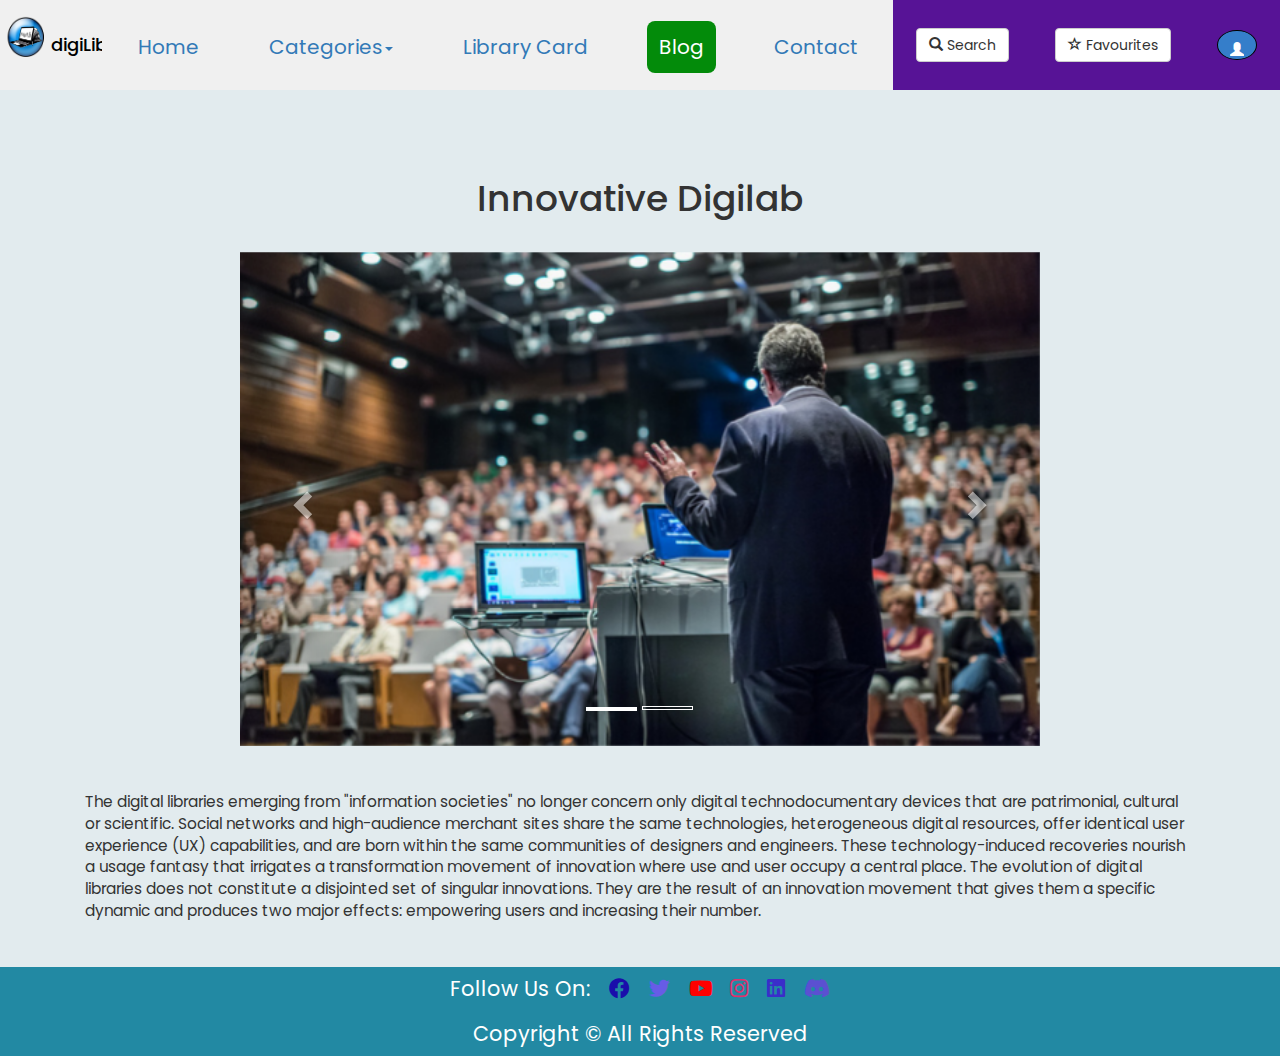
<file: blog-post.html>
<!DOCTYPE html>
<html lang="en">
<head>
    <meta charset="UTF-8">
    <meta http-equiv="X-UA-Compatible" content="IE=edge">
    <meta name="viewport" content="width=device-width, initial-scale=1.0">
    <link rel="stylesheet" href="http://maxcdn.bootstrapcdn.com/bootstrap/3.3.5/css/bootstrap.min.css">
    <script src="https://ajax.googleapis.com/ajax/libs/jquery/1.11.3/jquery.min.js"></script>    
    <script src="http://maxcdn.bootstrapcdn.com/bootstrap/3.3.5/js/bootstrap.min.js"></script>
    <link href="https://fonts.googleapis.com/css2?family=Poppins&display=swap" rel="stylesheet">
    <link rel="icon" href="./images/favicon (1).ico">
    <link rel="stylesheet" href="https://use.fontawesome.com/releases/v5.0.7/css/all.css">
    <link rel="stylesheet" href="style.css">
    <title>digiLib | Blog</title>
</head>
<body class="blog-bdy">
    <header>
        <div class="logo-container">
            <div class="logo-img">
                <img class="logo" src="./images/logo_grad blue.png" alt="logo">
            </div>
            <div class="logo-text-div">
                <h4 class="logo-text"><a href="./index.html">digiLib</a></h4>
            </div>
        </div>

        <div class="nav-links">
            <div class="adiv"><a href="./index.html" class="nav-link" id="home">Home</a></div>
            <div class="adiv">
                <div class="dropdown">
                    <a href="./categories.html" class="nav-link" id="categories">
                    Categories<span class="caret"></span></a>
                    <div class="drp-dwn">
                        <div class="drp-dwn-clm">
                            <ul class="dropdown-menu">
                                <li><a href="./categories.html#maths">Mathematics</a></li>
                                <li><a href="./categories.html#physics">Physics</a></li>
                                <li><a href="./categories.html#chemistry">Chemistry</a></li>
                                <li><a href="./categories.html#biology">Biology</a></li>
                                <li><a href="./categories.html#comics">Comics</a></li>
                                <li><a href="./categories.html#cs">Computer Science</a></li>
                                <li><a href="./categories.html#civil">Civil Engineering</a></li>
                            </ul>
                        </div>
                    </div>
                </div>
            </div>
            <div class="adiv"><a href="./digilibcard.html" class="nav-link" id="card">Library Card</a></div>
            <div class="adiv"><a href="./blog.html" class="nav-link lactive" id="blog">Blog</a></div>
            <div class="adiv"><a href="./contact.html" class="nav-link" id="contact">Contact</a></div>
        </div>

        <div class="search-user">            
            <li>
                <button class="btn btn-default">
                    <span class="glyphicon glyphicon-search"></span> Search
                </button>
            </li>
            <li>
                <button class="btn btn-default">
                    <span class="glyphicon glyphicon-star-empty"></span> Favourites
                </button>
            </li>
            <li>
                <div class="dropdown">

                    <button class="btn btn-primary dropdown-toggle" data-toggle="dropdown" id="subscribe-btn" type="button">
                        <span class="glyphicon glyphicon-user" id="user-dp"></span>
                    </button>                    
        
                    <ul class="dropdown-menu" id="user-drpdwn">
                        <li class="dropdown-header"></li>
                        <li><a href="#">Your Account <span class="glyphicon glyphicon-user"></span></a></li>
                        <li><a href="#">Downloads &nbsp;<span class="glyphicon glyphicon-download-alt"></span></a></li>
                        <li class="disabled"><a href="#">Option 3</a></li>
                        <li><a href="#">Notifications <span class="glyphicon glyphicon-bell"></span></a></li>
                        <li class="divider"></li>
                        <li class="dropdown-header"></li>
                        <li><a href="#">Log Out &nbsp; <span class="glyphicon glyphicon-log-out"></span></a></li>
                        <li><a href="#">Option 6</a></li>
                    </ul>
                </div>
            </li>
        </div>
    
    </header>

    <div class="container blog-post">
        <h1>Innovative Digilab</h1>
        <div id="blog-carousel" class="carousel slide carousel-fade" data-ride="carousel">
            <ol class="carousel-indicators">
                <li data-target="#myCarousel" data-slide-to="0" class="active"></li>
                <li data-target="#myCarousel" data-slide-to="1"></li>
            </ol>
            <div class="carousel-inner">
                <div class="item active">
                    <img src="./images/blog_lab2.png" width="800" height="533" alt="">
                </div>
                <div class="item">
                    <img src="./images/blog_lab.jpg" width="800" height="533" alt="">
                </div>
            </div>
            <a href="#blog-carousel" class="left carousel-control" role="button" data-slide="prev">
                <span class="glyphicon glyphicon-chevron-left" aria-hidden="true"></span>
            </a>
    
            <a href="#blog-carousel" class="right carousel-control" role="button" data-slide="next">
                <span class="glyphicon glyphicon-chevron-right" aria-hidden="true"></span>
            </a>
        </div>
        <div class="blog-more">
            The digital libraries emerging from "information societies" no longer concern only digital technodocumentary devices that are patrimonial, cultural or scientific. Social networks and high-audience merchant sites share the same technologies, heterogeneous digital resources, offer identical user experience (UX) capabilities, and are born within the same communities of designers and engineers.
            These technology-induced recoveries nourish a usage fantasy that irrigates a transformation movement of innovation where use and user occupy a central place.
            The evolution of digital libraries does not constitute a disjointed set of singular innovations. They are the result of an innovation movement that gives them a specific dynamic and produces two major effects: empowering users and increasing their number.
        </div>
    </div>

    <div class="footer" style="background-color: rgb(34, 137, 163);">
        <div class="media">
            Follow Us On:
            <a href="#" class="fab fa-facebook icons"></a>
            <a href="#" class="fab fa-twitter icons"></a>
            <a href="#" class="fab fa-youtube icons"></a>
            <a href="#" class="fab fa-instagram icons"></a>
            <a href="#" class="fab fa-linkedin icons"></a>
            <a href="#" class="fab fa-discord icons"></a>
        </div>
        <div class="copyright">Copyright &copy; All Rights Reserved</div>
    </div>
</body>
</html>
</file>
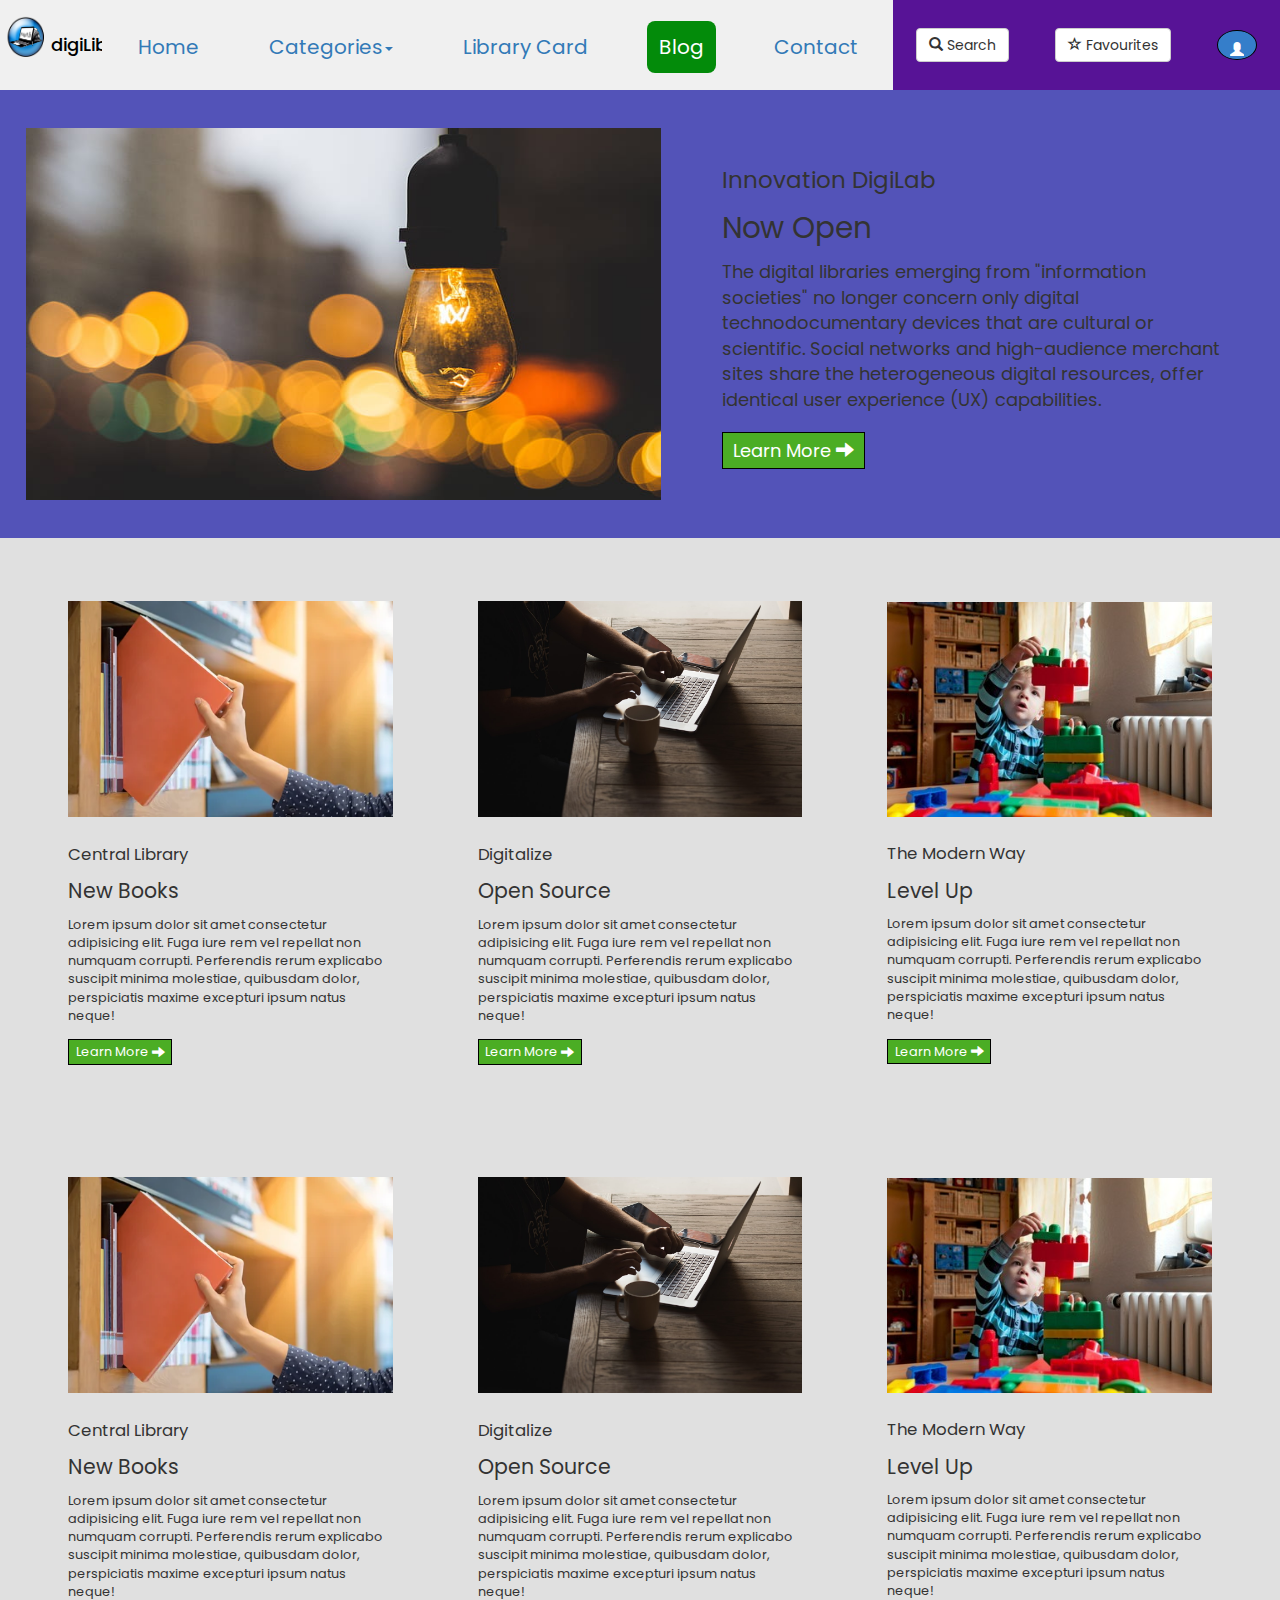
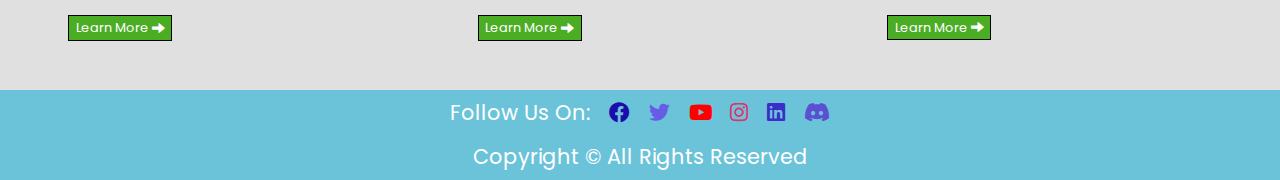
<file: blog.html>
<!DOCTYPE html>
<html lang="en">
<head>
    <meta charset="UTF-8">
    <meta http-equiv="X-UA-Compatible" content="IE=edge">
    <meta name="viewport" content="width=device-width, initial-scale=1.0">
    <link rel="stylesheet" href="http://maxcdn.bootstrapcdn.com/bootstrap/3.3.5/css/bootstrap.min.css">
    <script src="https://ajax.googleapis.com/ajax/libs/jquery/1.11.3/jquery.min.js"></script>    
    <script src="http://maxcdn.bootstrapcdn.com/bootstrap/3.3.5/js/bootstrap.min.js"></script>
    <link href="https://fonts.googleapis.com/css2?family=Poppins&display=swap" rel="stylesheet">
    <link rel="icon" href="./images/favicon (1).ico">
    <link rel="stylesheet" href="https://use.fontawesome.com/releases/v5.0.7/css/all.css">
    <link rel="stylesheet" href="style.css">
    <title>digiLib | Blog</title>
</head>
<body>
    <header>
        <div class="logo-container">
            <div class="logo-img">
                <img class="logo" src="./images/logo_grad blue.png" alt="logo">
            </div>
            <div class="logo-text-div">
                <h4 class="logo-text"><a href="./index.html">digiLib</a></h4>
            </div>
        </div>

        <div class="nav-links">
            <div class="adiv"><a href="./index.html" class="nav-link" id="home">Home</a></div>
            <div class="adiv">
                <div class="dropdown">
                    <a href="./categories.html" class="nav-link" id="categories">
                    Categories<span class="caret"></span></a>
                    <div class="drp-dwn">
                        <div class="drp-dwn-clm">
                            <ul class="dropdown-menu">
                                <li><a href="./categories.html#maths">Mathematics</a></li>
                                <li><a href="./categories.html#physics">Physics</a></li>
                                <li><a href="./categories.html#chemistry">Chemistry</a></li>
                                <li><a href="./categories.html#biology">Biology</a></li>
                                <li><a href="./categories.html#comics">Comics</a></li>
                                <li><a href="./categories.html#cs">Computer Science</a></li>
                                <li><a href="./categories.html#civil">Civil Engineering</a></li>
                            </ul>
                        </div>
                    </div>
                </div>
            </div>
            <div class="adiv"><a href="./digilibcard.html" class="nav-link" id="card">Library Card</a></div>
            <div class="adiv"><a href="./blog.html" class="nav-link lactive" id="blog">Blog</a></div>
            <div class="adiv"><a href="./contact.html" class="nav-link" id="contact">Contact</a></div>
        </div>

        <div class="search-user">            
            <li>
                <button class="btn btn-default">
                    <span class="glyphicon glyphicon-search"></span> Search
                </button>
            </li>
            <li>
                <button class="btn btn-default">
                    <span class="glyphicon glyphicon-star-empty"></span> Favourites
                </button>
            </li>
            <li>
                <div class="dropdown">

                    <button class="btn btn-primary dropdown-toggle" data-toggle="dropdown" id="subscribe-btn" type="button">
                        <span class="glyphicon glyphicon-user" id="user-dp"></span>
                    </button>                    
        
                    <ul class="dropdown-menu" id="user-drpdwn">
                        <li class="dropdown-header"></li>
                        <li><a href="#">Your Account <span class="glyphicon glyphicon-user"></span></a></li>
                        <li><a href="#">Downloads &nbsp;<span class="glyphicon glyphicon-download-alt"></span></a></li>
                        <li class="disabled"><a href="#">Option 3</a></li>
                        <li><a href="#">Notifications <span class="glyphicon glyphicon-bell"></span></a></li>
                        <li class="divider"></li>
                        <li class="dropdown-header"></li>
                        <li><a href="#">Log Out &nbsp; <span class="glyphicon glyphicon-log-out"></span></a></li>
                        <li><a href="#">Option 6</a></li>
                    </ul>
                </div>
            </li>
        </div>
    
    </header>

    <div class="blog1">
        <div class="blog1-img"><img src="./images/blog_bulb.jpg" alt=""></div>
        <div class="blog1-txt">
            <p class="blog1-txt1">Innovation DigiLab</p>
            <p class="blog1-txt2">Now Open</p>
            <div>
                The digital libraries emerging from "information societies" no longer concern only digital technodocumentary devices that are cultural or scientific. Social networks and high-audience merchant sites share the heterogeneous digital resources, offer identical user experience (UX) capabilities.
            </div>
                <br>
            <a href="./blog-post.html" class="blog-learn"> Learn More <i class="glyphicon glyphicon-arrow-right"></i></a>
        </div>
    </div>

    <div class="blogs">
        <div class="blog2">
            <div class="blog2-img"><img src="./images/blog_bookkeep.webp" alt=""></div>
            <div class="blog2-txt-box">
                <p class="blog2-txt1">Central Library</p>
                <p class="blog2-txt2">New Books</p>                
                <div class="blog2-txt">
                    Lorem ipsum dolor sit amet consectetur adipisicing elit. Fuga iure rem vel repellat non numquam corrupti. 
                    Perferendis rerum explicabo suscipit minima molestiae, quibusdam dolor, perspiciatis maxime excepturi ipsum natus neque!
                </div> <br>
                <a href="#" class="blog-learn">Learn More <i class="glyphicon glyphicon-arrow-right"></i></a>
            </div>
        </div>
        <div class="blog2">
            <div class="blog2-img"><img src="./images/blog_digitalize.jfif" alt=""></div>
            <div class="blog2-txt-box">
                <p class="blog2-txt1">Digitalize</p>
                <p class="blog2-txt2">Open Source</p>
                <div class="blog2-txt">
                    Lorem ipsum dolor sit amet consectetur adipisicing elit. Fuga iure rem vel repellat non numquam corrupti. 
                    Perferendis rerum explicabo suscipit minima molestiae, quibusdam dolor, perspiciatis maxime excepturi ipsum natus neque!
                </div> <br>
                <a href="#" class="blog-learn">Learn More <i class="glyphicon glyphicon-arrow-right"></i></a>
            </div>
        </div>
        <div class="blog2">
            <div class="blog2-img"><img src="./images/blog_levelup.jpg" alt=""></div>
            <div class="blog2-txt-box">
                <p class="blog2-txt1">The Modern Way</p>
                <p class="blog2-txt2">Level Up</p>
                <div class="blog2-txt">
                    Lorem ipsum dolor sit amet consectetur adipisicing elit. Fuga iure rem vel repellat non numquam corrupti. 
                    Perferendis rerum explicabo suscipit minima molestiae, quibusdam dolor, perspiciatis maxime excepturi ipsum natus neque!
                </div> <br>
                <a href="#" class="blog-learn">Learn More <i class="glyphicon glyphicon-arrow-right"></i></a>
            </div>
        </div>
    </div>


    <div class="blogs">
        <div class="blog2">
            <div class="blog2-img"><img src="./images/blog_bookkeep.webp" alt=""></div>
            <div class="blog2-txt-box">
                <p class="blog2-txt1">Central Library</p>
                <p class="blog2-txt2">New Books</p>                
                <div class="blog2-txt">
                    Lorem ipsum dolor sit amet consectetur adipisicing elit. Fuga iure rem vel repellat non numquam corrupti. 
                    Perferendis rerum explicabo suscipit minima molestiae, quibusdam dolor, perspiciatis maxime excepturi ipsum natus neque!
                </div> <br>
                <a href="#" class="blog-learn">Learn More <i class="glyphicon glyphicon-arrow-right"></i></a>
            </div>
        </div>
        <div class="blog2">
            <div class="blog2-img"><img src="./images/blog_digitalize.jfif" alt=""></div>
            <div class="blog2-txt-box">
                <p class="blog2-txt1">Digitalize</p>
                <p class="blog2-txt2">Open Source</p>
                <div class="blog2-txt">
                    Lorem ipsum dolor sit amet consectetur adipisicing elit. Fuga iure rem vel repellat non numquam corrupti. 
                    Perferendis rerum explicabo suscipit minima molestiae, quibusdam dolor, perspiciatis maxime excepturi ipsum natus neque!
                </div> <br>
                <a href="#" class="blog-learn">Learn More <i class="glyphicon glyphicon-arrow-right"></i></a>
            </div>
        </div>
        <div class="blog2">
            <div class="blog2-img"><img src="./images/blog_levelup.jpg" alt=""></div>
            <div class="blog2-txt-box">
                <p class="blog2-txt1">The Modern Way</p>
                <p class="blog2-txt2">Level Up</p>
                <div class="blog2-txt">
                    Lorem ipsum dolor sit amet consectetur adipisicing elit. Fuga iure rem vel repellat non numquam corrupti. 
                    Perferendis rerum explicabo suscipit minima molestiae, quibusdam dolor, perspiciatis maxime excepturi ipsum natus neque!
                </div> <br>
                <a href="#" class="blog-learn">Learn More <i class="glyphicon glyphicon-arrow-right"></i></a>
            </div>
        </div>
    </div>

    <div class="footer">
        <div class="media">
            Follow Us On:
            <a href="#" class="fab fa-facebook icons"></a>
            <a href="#" class="fab fa-twitter icons"></a>
            <a href="#" class="fab fa-youtube icons"></a>
            <a href="#" class="fab fa-instagram icons"></a>
            <a href="#" class="fab fa-linkedin icons"></a>
            <a href="#" class="fab fa-discord icons"></a>
        </div>
        <div class="copyright">Copyright &copy; All Rights Reserved</div>
    </div>
</body>
</html>
</file>
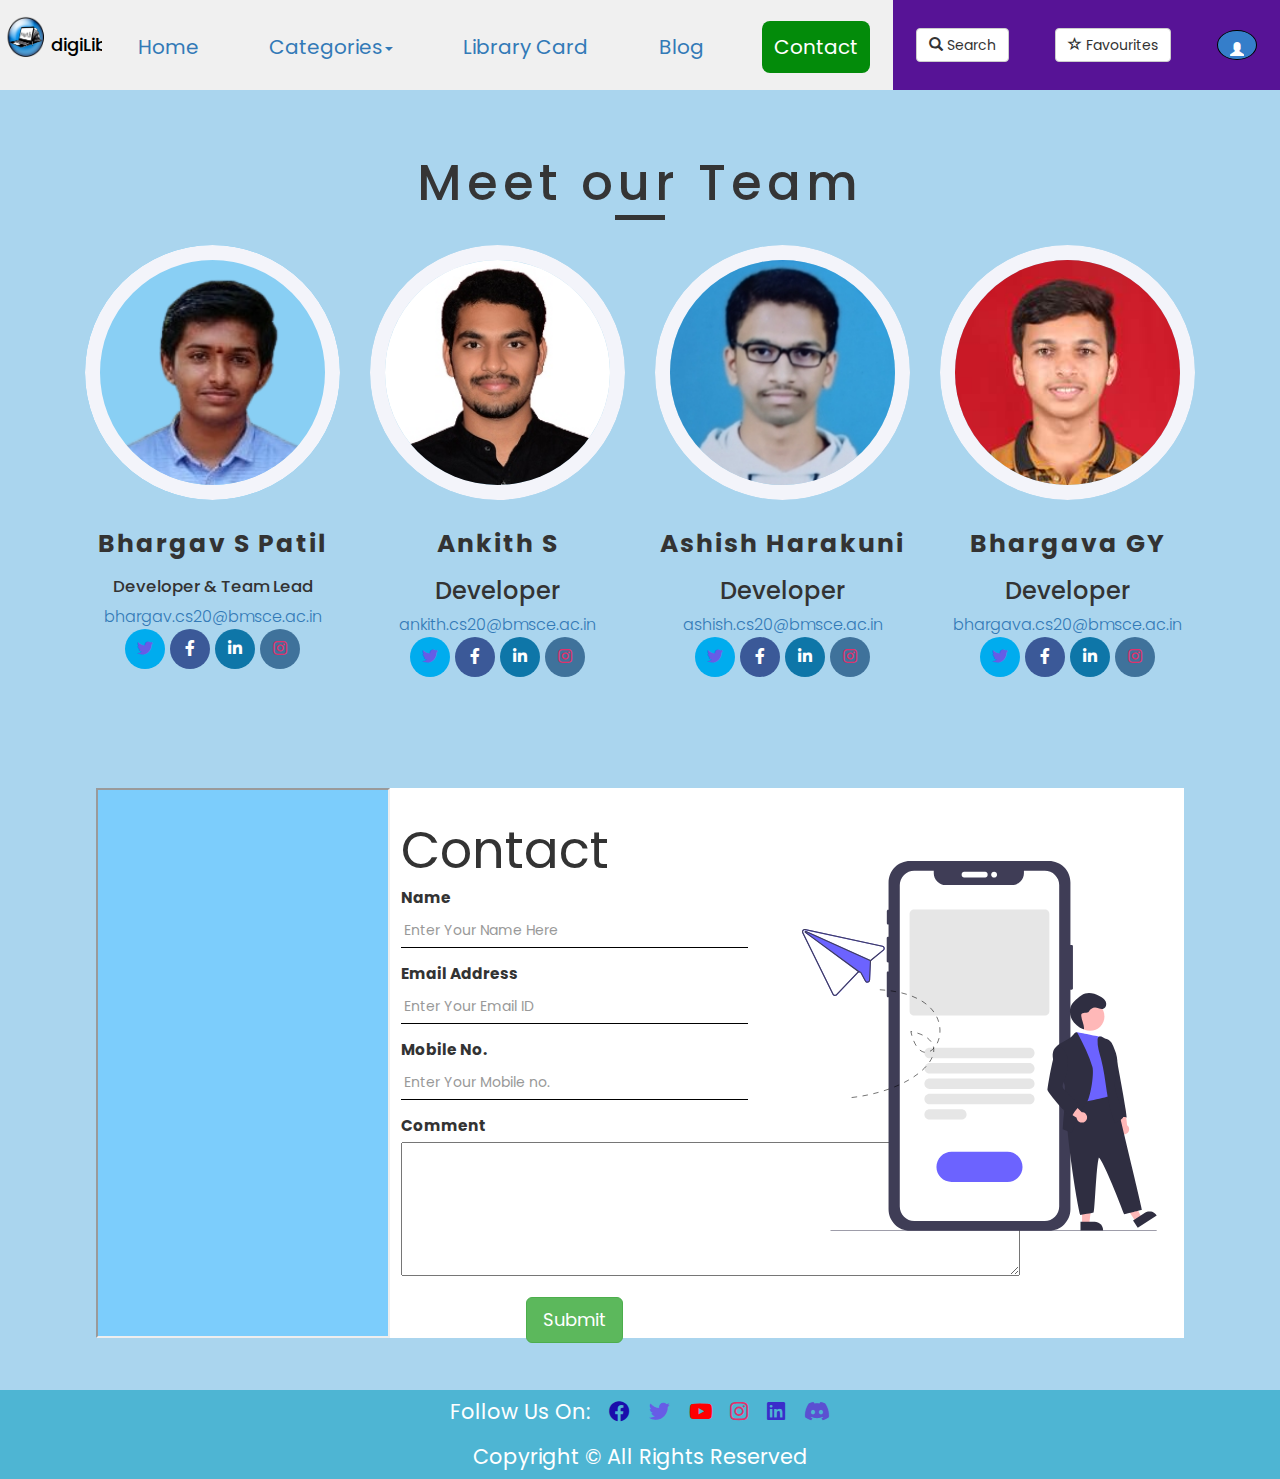
<file: contact.html>
<!DOCTYPE html>
<html lang="en">
<head>
    <meta charset="UTF-8">
    <meta http-equiv="X-UA-Compatible" content="IE=edge">
    <meta name="viewport" content="width=device-width, initial-scale=1.0">
    <link rel="stylesheet" href="http://maxcdn.bootstrapcdn.com/bootstrap/3.3.5/css/bootstrap.min.css">
    <script src="https://ajax.googleapis.com/ajax/libs/jquery/1.11.3/jquery.min.js"></script>    
    <script src="http://maxcdn.bootstrapcdn.com/bootstrap/3.3.5/js/bootstrap.min.js"></script>
    <link href="https://fonts.googleapis.com/css2?family=Poppins&display=swap" rel="stylesheet">
    <link rel="stylesheet" href="https://use.fontawesome.com/releases/v5.0.7/css/all.css">
    <link rel="icon" href="./images/favicon (1).ico">
    <link rel="stylesheet" href="style.css">
    <title>digiLib | Contact</title>
</head>
<body class="cntct-page-body">
    <header>
        <div class="logo-container">
            <div class="logo-img">
                <img class="logo" src="./images/logo_grad blue.png" alt="logo">
            </div>
            <div class="logo-text-div">
                <h4 class="logo-text"><a href="./index.html">digiLib</a></h4>
            </div>
        </div>

        <div class="nav-links">
                <div class="adiv"><a href="./index.html" class="nav-link" id="home">Home</a></div>
                <div class="adiv">
                    <div class="dropdown">
                        <a href="./categories.html" class="nav-link" id="categories">
                        Categories<span class="caret"></span></a>
                        <div class="drp-dwn">
                            <div class="drp-dwn-clm">
                                <ul class="dropdown-menu">
                                    <li><a href="./categories.html#maths">Mathematics</a></li>
                                    <li><a href="./categories.html#physics">Physics</a></li>
                                    <li><a href="./categories.html#chemistry">Chemistry</a></li>
                                    <li><a href="./categories.html#biology">Biology</a></li>
                                    <li><a href="./categories.html#comics">Comics</a></li>
                                    <li><a href="./categories.html#cs">Computer Science</a></li>
                                    <li><a href="./categories.html#civil">Civil Engineering</a></li>
                                </ul>
                            </div>
                        </div>
                    </div>
                </div>
                <div class="adiv"><a href="./digilibcard.html" class="nav-link" id="card">Library Card</a></div>
                <div class="adiv"><a href="./blog.html" class="nav-link" id="blog">Blog</a></div>
                <div class="adiv"><a href="./contact.html" class="nav-link lactive" id="contact">Contact</a></div>
        </div>

        <div class="search-user">            
            <li>
                <button class="btn btn-default">
                    <span class="glyphicon glyphicon-search"></span> Search
                </button>
            </li>
            <li>
                <button class="btn btn-default">
                    <span class="glyphicon glyphicon-star-empty"></span> Favourites
                </button>
            </li>
            <li>
                <div class="dropdown">

                    <button class="btn btn-primary dropdown-toggle" data-toggle="dropdown" id="subscribe-btn" type="button">
                        <span class="glyphicon glyphicon-user" id="user-dp"></span>
                    </button>                    
        
                    <ul class="dropdown-menu" id="user-drpdwn">
                        <li class="dropdown-header"></li>
                        <li><a href="#">Your Account <span class="glyphicon glyphicon-user"></span></a></li>
                        <li><a href="#">Downloads &nbsp;<span class="glyphicon glyphicon-download-alt"></span></a></li>
                        <li class="disabled"><a href="#">Option 3</a></li>
                        <li><a href="#">Notifications <span class="glyphicon glyphicon-bell"></span></a></li>
                        <li class="divider"></li>
                        <li class="dropdown-header"></li>
                        <li><a href="#">Log Out &nbsp; <span class="glyphicon glyphicon-log-out"></span></a></li>
                        <li><a href="#">Option 6</a></li>
                    </ul>
                </div>
            </li>
        </div>
    
    </header>

    <div class="container">
        <div class="section-title">
            <h1>Meet our Team</h1>
        </div>
        <div class="row">
            <div class="column">
                <div class="team-6">
                    <div class="team-img" id="bhargav-img">
                        <img src="./images/bhargav1.png" alt="Team Image">
                    </div>
                    <div class="team-content">
                        <h2>Bhargav S Patil</h2>
                        <h3 style="font-size: 1.3vw;">Developer &amp; Team Lead</h3>
                        <a>bhargav.cs20@bmsce.ac.in</a>
                        <div class="team-social">
                            <a class="social-tw" href="https://www.twitter.com"><i class="fab fa-twitter"></i></a>
                            <a class="social-fb" href="https://www.facebook.com"><i class="fab fa-facebook-f"></i></a>
                            <a class="social-li" href="https://www.linkedin.com"><i class="fab fa-linkedin-in"></i></a>
                            <a class="social-in" href="https://www.instagram.com"><i class="fab fa-instagram"></i></a>
                            </div>
                    </div>
                </div>
            </div>
            <div class="column">
                <div class="team-6">
                    <div class="team-img">
                        <img src="./images/ank.jpg" alt="Team Image">
                    </div>
                    <div class="team-content">
                        <h2>Ankith S</h2>
                        <h3>Developer</h3>
                        <a>ankith.cs20@bmsce.ac.in</a>
                        <div class="team-social">
                            <a class="social-tw" href="https://www.twitter.com"><i class="fab fa-twitter"></i></a>
                            <a class="social-fb" href="https://www.facebook.com"><i class="fab fa-facebook-f"></i></a>
                            <a class="social-li" href="https://www.linkedin.com"><i class="fab fa-linkedin-in"></i></a>
                            <a class="social-in" href="https://www.instagram.com"><i class="fab fa-instagram"></i></a>
                        </div>
                    </div>
                </div>
            </div>
            <div class="column">
                <div class="team-6">
                    <div class="team-img">
                        <img src="./images/ash.jpg" alt="Team Image">
                    </div>
                    <div class="team-content">
                        <h2>Ashish Harakuni</h2>
                        <h3>Developer</h3>
                        <a>ashish.cs20@bmsce.ac.in</a>
                        <div class="team-social">
                            <a class="social-tw" href="https://www.twitter.com"><i class="fab fa-twitter"></i></a>
                            <a class="social-fb" href="https://www.facebook.com"><i class="fab fa-facebook-f"></i></a>
                            <a class="social-li" href="https://www.linkedin.com"><i class="fab fa-linkedin-in"></i></a>
                            <a class="social-in" href="https://www.instagram.com"><i class="fab fa-instagram"></i></a>
                        </div>
                    </div>
                </div>
            </div>
            <div class="column">
                <div class="team-6">
                    <div class="team-img">
                        <img src="./images/bhagy.jpeg" alt="Team Image">
                    </div>
                    <div class="team-content">
                        <h2>Bhargava GY</h2>
                        <h3>Developer</h3>
                        <a>bhargava.cs20@bmsce.ac.in</a>
                        <div class="team-social">
                            <a class="social-tw" href="https://www.twitter.com"><i class="fab fa-twitter"></i></a>
                            <a class="social-fb" href="https://www.facebook.com"><i class="fab fa-facebook-f"></i></a>
                            <a class="social-li" href="https://www.linkedin.com"><i class="fab fa-linkedin-in"></i></a>
                            <a class="social-in" href="https://www.instagram.com"><i class="fab fa-instagram"></i></a>
                        </div>
                    </div>
                </div>
            </div>
        </div> 
    </div>

    <div class="contact-page" id="contact-cont">
        <div class="map-addr">
            <iframe id="map" src="https://www.google.com/maps/embed?pb=!1m18!1m12!1m3!1d3888.497292780528!2d77.56524017841791!3d12.939999039474099!2m3!1f0!2f0!3f0!3m2!1i1024!2i768!
            4f13.1!3m3!1m2!1s0x3bae158b11e34d2f%3A0x5f4adbdbab8bd80f!2sBMS%20College%20of%20Engineering!5e0!3m2!1sen!2sin!4v1630410735231!5m2!1sen!2sin"
            allowfullscreen="" loading="lazy"></iframe>
        </div>
        <div class="form-anime">
            <div id="contact-info">
                <div id="contact-txt">Contact</div>
                <div class="contact-form">
                    <form role="form">
                        <div class="form-group">
                            <label for="name" class="contact-details"><span class="content-name">Name</span></label>
                            <input type="text" class="form-control data inp" placeholder="Enter Your Name Here" required>
                        </div>
                        <div class="form-group">
                            <label for="email" class="contact-details"><span class="content-name">Email Address</span></label>
                            <input type="email" class="form-control data inp" placeholder="Enter Your Email ID" required>
                        </div>
                        <div class="form-group">
                            <label for="number" class="contact-details"><span class="content-name">Mobile No.</span></label>
                            <input type="number" class="form-control data inp" placeholder="Enter Your Mobile no." required>
                        </div>
                        <div class="form-group">
                            <label for="comment" class="contact-details">Comment</label><br>
                            <textarea class="data" cols="46" rows="6" required></textarea>
                        </div>
                        <div class="form-submit">
                            <button type="submit" class="btn btn-success btn-lg">Submit</button>
                        </div>
                    </form>
                </div>
            </div>
            <div class="contact-anime">
                <div class="contact-svg">
                    <svg viewBox="0 0 648 675" fill="none" xmlns="http://www.w3.org/2000/svg">
                        <g id="Group 1">
                        <path id="Vector" d="M647 675H52V674H647V675Z" fill="#3F3D56"/>
                        <path id="Vector_2" d="M491.924 152.995H489.654V39.0346C489.654 28.6938 485.546 18.7766 478.234 11.4646C470.922 4.15266 461.005 0.0448303 450.664 0.0448303H196.874C186.533 0.0448303 176.616 4.15266 169.304 11.4646C161.992 18.7766 157.884 28.6938 157.884 39.0346V88.9648H157.024C156.417 88.9648 155.834 89.206 155.405 89.6355C154.975 90.065 154.734 90.6474 154.734 91.2547V113.585C154.734 114.192 154.975 114.775 155.405 115.204C155.834 115.634 156.417 115.875 157.024 115.875H157.884V138.225H156.824C156.523 138.225 156.225 138.284 155.948 138.399C155.67 138.514 155.417 138.683 155.205 138.896C154.992 139.108 154.823 139.361 154.708 139.639C154.593 139.916 154.534 140.214 154.534 140.515V182.775C154.534 183.382 154.775 183.964 155.205 184.394C155.634 184.823 156.217 185.065 156.824 185.065H157.884V201.455H156.924C156.623 201.455 156.325 201.514 156.048 201.629C155.77 201.744 155.517 201.913 155.305 202.125C155.092 202.338 154.923 202.59 154.808 202.868C154.693 203.146 154.634 203.444 154.634 203.744V246.405C154.634 247.012 154.875 247.595 155.305 248.024C155.734 248.453 156.317 248.695 156.924 248.695H157.884V635.325C157.884 645.665 161.992 655.583 169.304 662.895C176.616 670.207 186.533 674.315 196.874 674.315H450.664C461.005 674.315 470.922 670.207 478.234 662.895C485.546 655.583 489.654 645.665 489.654 635.325V234.725H491.924C492.531 234.725 493.114 234.484 493.543 234.054C493.973 233.625 494.214 233.042 494.214 232.435V155.285C494.214 154.677 493.973 154.095 493.543 153.665C493.114 153.236 492.531 152.995 491.924 152.995Z" fill="#3F3D56"/>
                        <path id="Vector_3" d="M334.224 30.0844H295.634C294.475 30.0832 293.365 29.6226 292.545 28.8035C291.726 27.9844 291.265 26.8738 291.264 25.7153V24.0444C291.265 22.8859 291.726 21.7753 292.545 20.9562C293.365 20.1371 294.475 19.6764 295.634 19.6752H334.224C335.382 19.6764 336.493 20.1371 337.312 20.9562C338.131 21.7753 338.592 22.8859 338.594 24.0444V25.7153C338.592 26.8738 338.132 27.9844 337.312 28.8035C336.493 29.6226 335.382 30.0832 334.224 30.0844V30.0844Z" fill="white"/>
                        <path id="Vector_4" d="M350.434 30.2249C353.383 30.2249 355.774 27.834 355.774 24.8848C355.774 21.9356 353.383 19.5448 350.434 19.5448C347.485 19.5448 345.094 21.9356 345.094 24.8848C345.094 27.834 347.485 30.2249 350.434 30.2249Z" fill="white"/>
                        <path id="Vector_5" d="M442.814 17.6049H404.814V22.1749C404.814 27.93 402.528 33.4495 398.458 37.5191C394.389 41.5886 388.869 43.8748 383.114 43.8748H262.054C259.206 43.8762 256.385 43.3164 253.753 42.2276C251.121 41.1388 248.729 39.5422 246.714 37.5291C244.699 35.5159 243.1 33.1255 242.009 30.4945C240.918 27.8634 240.355 25.0432 240.354 22.1949V17.6049H204.724C197.735 17.6049 191.033 20.381 186.092 25.3226C181.15 30.2642 178.374 36.9664 178.374 43.9548V43.9548V630.395C178.374 637.383 181.15 644.086 186.092 649.027C191.033 653.969 197.735 656.745 204.724 656.745H442.814C449.8 656.745 456.499 653.97 461.439 649.03C466.379 644.09 469.154 637.391 469.154 630.405V43.9548C469.155 40.4958 468.475 37.0704 467.153 33.8742C465.83 30.678 463.891 27.7736 461.446 25.3267C459.001 22.8799 456.098 20.9386 452.903 19.6137C449.708 18.2888 446.283 17.6062 442.824 17.6049H442.814Z" fill="white"/>
                        <path id="Vector_6" d="M374.764 585.583H272.764C265.47 585.583 258.476 582.686 253.318 577.529C248.161 572.372 245.264 565.377 245.264 558.083C245.264 550.79 248.161 543.795 253.318 538.638C258.476 533.481 265.47 530.583 272.764 530.583H374.764C382.058 530.583 389.053 533.481 394.21 538.638C399.367 543.795 402.264 550.79 402.264 558.083C402.264 565.377 399.367 572.372 394.21 577.529C389.053 582.686 382.058 585.583 374.764 585.583V585.583Z" fill="#6C63FF"/>
                        <path id="Vector_7" d="M414.764 359.695H232.764C230.244 359.695 227.828 358.694 226.046 356.912C224.265 355.131 223.264 352.714 223.264 350.195C223.264 347.675 224.265 345.259 226.046 343.477C227.828 341.696 230.244 340.695 232.764 340.695H414.764C417.284 340.695 419.7 341.696 421.482 343.477C423.264 345.259 424.264 347.675 424.264 350.195C424.264 352.714 423.264 355.131 421.482 356.912C419.7 358.694 417.284 359.695 414.764 359.695V359.695Z" fill="#E6E6E6"/>
                        <path id="Vector_8" d="M414.764 387.695H232.764C230.244 387.695 227.828 386.694 226.046 384.912C224.265 383.131 223.264 380.714 223.264 378.195C223.264 375.675 224.265 373.259 226.046 371.477C227.828 369.696 230.244 368.695 232.764 368.695H414.764C417.284 368.695 419.7 369.696 421.482 371.477C423.264 373.259 424.264 375.675 424.264 378.195C424.264 380.714 423.264 383.131 421.482 384.912C419.7 386.694 417.284 387.695 414.764 387.695V387.695Z" fill="#E6E6E6"/>
                        <path id="Vector_9" d="M414.764 415.695H232.764C230.244 415.695 227.828 414.694 226.046 412.912C224.265 411.131 223.264 408.714 223.264 406.195C223.264 403.675 224.265 401.259 226.046 399.477C227.828 397.696 230.244 396.695 232.764 396.695H414.764C417.284 396.695 419.7 397.696 421.482 399.477C423.264 401.259 424.264 403.675 424.264 406.195C424.264 408.714 423.264 411.131 421.482 412.912C419.7 414.694 417.284 415.695 414.764 415.695V415.695Z" fill="#E6E6E6"/>
                        <path id="Vector_10" d="M414.764 443.695H232.764C230.244 443.695 227.828 442.694 226.046 440.912C224.265 439.131 223.264 436.714 223.264 434.195C223.264 431.675 224.265 429.259 226.046 427.477C227.828 425.696 230.244 424.695 232.764 424.695H414.764C417.284 424.695 419.7 425.696 421.482 427.477C423.264 429.259 424.264 431.675 424.264 434.195C424.264 436.714 423.264 439.131 421.482 440.912C419.7 442.694 417.284 443.695 414.764 443.695V443.695Z" fill="#E6E6E6"/>
                        <path id="Vector_11" d="M290.764 471.695H232.764C230.244 471.695 227.828 470.694 226.046 468.912C224.265 467.131 223.264 464.714 223.264 462.195C223.264 459.675 224.265 457.259 226.046 455.477C227.828 453.696 230.244 452.695 232.764 452.695H290.764C293.284 452.695 295.7 453.696 297.482 455.477C299.263 457.259 300.264 459.675 300.264 462.195C300.264 464.714 299.263 467.131 297.482 468.912C295.7 470.694 293.284 471.695 290.764 471.695H290.764Z" fill="#E6E6E6"/>
                        <path id="Vector_12" d="M443.25 281.844H204.278C202.166 281.841 200.14 281.001 198.646 279.507C197.153 278.014 196.312 275.988 196.31 273.876V96.5139C196.312 94.4014 197.153 92.3761 198.646 90.8824C200.14 89.3887 202.166 88.5485 204.278 88.5461H443.25C445.362 88.5485 447.388 89.3887 448.881 90.8824C450.375 92.3762 451.215 94.4015 451.218 96.5139V273.876C451.215 275.988 450.375 278.013 448.881 279.507C447.388 281.001 445.362 281.841 443.25 281.844V281.844Z" fill="#E6E6E6"/>
                        <g id="Group" opacity="0.1">
                        <path id="Vector_13" opacity="0.1" d="M485.578 231.215C485.578 229.842 485.578 228.461 485.578 227.075C485.523 228.144 485.523 229.216 485.578 230.285C485.568 230.595 485.578 230.905 485.578 231.215Z" fill="black"/>
                        </g>
                        <path id="Vector_14" d="M525.442 309.849C539.933 309.849 551.681 298.102 551.681 283.61C551.681 269.119 539.933 257.372 525.442 257.372C510.95 257.372 499.203 269.119 499.203 283.61C499.203 298.102 510.95 309.849 525.442 309.849Z" fill="#FFB8B8"/>
                        <path id="Vector_15" d="M593.685 496.376C594.709 495.439 595.515 494.288 596.046 493.005C596.577 491.722 596.82 490.338 596.759 488.951C596.697 487.564 596.332 486.208 595.69 484.977C595.047 483.746 594.143 482.671 593.04 481.827L589.462 450.047L569.537 455.486L579.238 484.09C577.944 486.036 577.409 488.39 577.735 490.705C578.06 493.02 579.223 495.135 581.004 496.65C582.785 498.164 585.059 498.973 587.396 498.922C589.733 498.872 591.971 497.966 593.685 496.376V496.376Z" fill="#FFB8B8"/>
                        <path id="Vector_16" d="M608.242 657.281L619.24 650.168L597.036 604.365L580.805 614.864L608.242 657.281Z" fill="#FFB8B8"/>
                        <path id="Vector_17" d="M647.054 646.661L612.491 669.017L603.854 655.664L625.562 641.622C627.25 640.53 629.136 639.782 631.114 639.419C633.091 639.056 635.121 639.086 637.087 639.508C639.052 639.929 640.916 640.734 642.57 641.876C644.225 643.017 645.639 644.474 646.731 646.162L647.054 646.661V646.661Z" fill="#2F2E41"/>
                        <path id="Vector_18" d="M510.851 661.936H523.948L530.181 611.418H510.851V661.936Z" fill="#FFB8B8"/>
                        <path id="Vector_19" d="M549.207 674.097H508.044V658.194H533.898C537.958 658.194 541.852 659.807 544.723 662.678C547.594 665.549 549.207 669.442 549.207 673.503V674.097V674.097Z" fill="#2F2E41"/>
                        <path id="Vector_20" d="M563.416 335.71C561.674 341.381 567.848 347.555 569.841 353.129C571.834 358.703 574.516 364.067 575.593 369.9C576.33 373.911 593.038 462.5 592.235 467.894C587.092 466.353 581.553 466.861 576.776 469.312C573.439 463.45 571.433 456.924 570.902 450.199C570.701 446.212 570.739 442.216 571.015 438.233C571.534 426.963 566.648 415.677 566.486 404.399C566.537 400.49 566.228 396.584 565.563 392.732C565.028 390.083 565.077 385.124 564.501 382.483C563.586 378.286 567.523 376.35 567.305 372.047L566.106 348.552C565.855 344.436 561.723 339.388 563.416 335.71Z" fill="#2F2E41"/>
                        <path id="Vector_21" d="M504.177 434.29C499.966 440.859 491.102 442.28 484.901 446.986C475.426 454.219 499.598 616.716 507.578 645.583C528.634 642.425 529.371 642.436 531.792 641.372C534.213 640.309 536.403 557.772 541.52 540.758C551.095 549.782 581.231 627.338 587.59 644.531C612.857 638.214 587.59 644.531 620.227 636.108C619.953 630.15 571.998 435.985 570.25 420.688C548.31 425.057 526.054 429.931 504.177 434.29Z" fill="#2F2E41"/>
                        <path id="Vector_22" d="M501.338 312.271C498.737 319.976 502.278 349.953 502.537 356.694C502.91 362.813 502.91 368.95 502.537 375.069C501.638 385.667 498.486 396.337 500.601 406.756C501.986 413.651 504.449 420.06 505.025 427.076C505.413 431.937 505.292 436.88 506.831 441.49C512.503 439.059 562.784 430.704 566.478 425.845C563.951 413.635 566.397 401.028 564.72 388.673C563.748 381.551 561.342 374.697 560.207 367.607C558.806 358.857 559.397 349.783 556.845 341.284C555.43 336.981 553.633 332.813 551.473 328.831C549.276 324.302 546.521 320.582 545.578 320.583C543.188 320.713 501.491 311.584 501.338 312.271Z" fill="#6C63FF"/>
                        <path id="Vector_23" d="M491.713 495.717C491.713 495.717 500.431 478.322 500.868 468.372C501.022 464.799 510.809 450.58 515.217 447.356C525.669 439.699 533.374 388.381 529.841 375.928C523.732 354.401 513.443 334.333 502.999 314.547C502.688 313.81 502.184 313.169 501.541 312.692C499.418 311.371 497.117 313.972 495.667 316.006C490.749 322.901 482.647 326.587 475.225 330.662C467.804 334.738 460.212 340.166 457.968 348.325C456.461 353.802 457.636 359.611 458.778 365.161C459.921 370.711 463.915 375.118 466.937 379.793C470.44 384.952 479.54 407.833 479.471 410.548C479.649 427.336 479.819 444.18 477.786 460.854C476.643 470.276 475.639 489.211 475.639 489.211L491.713 495.717Z" fill="#2F2E41"/>
                        <path id="Vector_24" d="M570.886 477.73C554.836 441.198 555.735 399.627 545.535 361.061C542.505 349.613 538.454 338.108 539.183 326.287C539.312 324.173 539.758 321.799 541.524 320.616C543.096 319.563 545.235 319.846 546.961 320.616C548.686 321.385 550.161 322.641 551.822 323.5C554.504 324.869 557.623 325.258 560.199 326.806C564.024 329.107 565.976 333.482 567.686 337.598C571.34 346.388 574.978 355.422 575.269 364.95C575.885 383.455 567.678 401.239 571.955 419.234C572.878 422.782 573.982 426.281 575.261 429.718C579.55 442.13 583.067 454.796 585.794 467.643C586.272 469.839 571.558 479.27 570.886 477.73Z" fill="#2F2E41"/>
                        <path id="Vector_25" d="M519.933 469.086C520.148 467.714 520.059 466.312 519.673 464.979C519.287 463.645 518.614 462.412 517.7 461.367C516.786 460.321 515.654 459.489 514.383 458.929C513.113 458.368 511.735 458.093 510.347 458.123L487.713 435.529L475.543 452.216L500.977 468.506C501.182 470.835 502.233 473.008 503.932 474.613C505.632 476.218 507.861 477.144 510.198 477.216C512.534 477.287 514.816 476.499 516.61 475.001C518.404 473.502 519.587 471.398 519.933 469.086V469.086Z" fill="#FFB8B8"/>
                        <path id="Vector_26" d="M447.816 417.775C448.189 421.17 476.704 456.972 492.199 468.656C491.3 464.046 503.445 449.009 507.374 446.659C497.555 437.396 477.038 415.911 476.36 414.737C474.14 410.451 476.36 405.33 478.296 400.899C484.397 386.809 487.273 370.824 483.36 355.973C481.885 350.399 479.309 344.816 474.618 341.389C472.568 339.899 469.797 338.878 467.52 340.012C466.567 340.561 465.739 341.303 465.09 342.191C457.822 351.031 447.541 415.255 447.816 417.775Z" fill="#2F2E41"/>
                        <path id="Vector_27" d="M514.258 306.57C515.79 300.07 508.046 286.084 509.578 279.583C510.615 275.181 520.966 278.174 523.382 274.35C525.798 270.527 529.844 267.43 534.366 267.379C539.564 267.32 544.679 271.176 549.603 269.51C554.582 267.825 556.173 261.007 553.972 256.234C551.771 251.461 547.029 248.419 542.344 246.036C534.367 241.978 525.078 239.014 516.54 241.699C511.378 243.322 507.063 246.839 502.886 250.279C499.08 253.415 495.209 256.622 492.547 260.774C487.334 268.909 487.648 279.87 492.104 288.443C496.559 297.017 504.677 303.309 513.622 306.961" fill="#2F2E41"/>
                        <path id="Vector_28" d="M146.905 154.623L7.87219 124.631L6.06533 124.242C5.1452 124.042 4.18736 124.106 3.30194 124.427C2.41651 124.747 1.63947 125.311 1.06018 126.053C0.480881 126.795 0.122838 127.686 0.0272486 128.623C-0.0683407 129.559 0.102413 130.504 0.519833 131.348L55.7215 243.45C56.0787 244.17 56.6038 244.794 57.2525 245.269C57.9012 245.744 58.6545 246.056 59.449 246.179C60.246 246.303 61.0611 246.231 61.8241 245.969C62.5871 245.708 63.2749 245.264 63.8281 244.677L102.17 204.249C102.443 203.954 102.773 203.719 103.142 203.558C103.51 203.398 103.907 203.315 104.309 203.315C104.855 203.307 105.392 203.448 105.864 203.723C106.336 203.997 106.725 204.395 106.988 204.873L114.842 219.399C115.343 220.368 116.154 221.141 117.146 221.595C118.137 222.05 119.252 222.159 120.313 221.907L120.352 221.898C121.426 221.67 122.392 221.088 123.095 220.246C123.798 219.403 124.198 218.348 124.229 217.251L125.802 183.719C125.821 183.3 125.926 182.89 126.109 182.514C126.307 182.142 126.574 181.811 126.898 181.541L149.017 163.383C149.744 162.786 150.289 161.997 150.588 161.105C150.887 160.213 150.928 159.255 150.708 158.341C150.487 157.426 150.013 156.592 149.341 155.935C148.668 155.277 147.824 154.822 146.905 154.623H146.905ZM147.754 161.84L125.635 179.997C125.346 180.229 125.085 180.493 124.856 180.784L7.62091 127.616C7.51751 127.568 7.40964 127.53 7.29885 127.503C6.84666 127.386 6.36795 127.431 5.94552 127.63C5.52309 127.829 5.18349 128.17 4.98547 128.593C4.78745 129.016 4.74345 129.494 4.86108 129.946C4.97871 130.398 5.25058 130.795 5.62967 131.067L102.023 201.875C101.534 202.129 101.092 202.466 100.718 202.87L62.3762 243.298C62.0435 243.648 61.6312 243.913 61.1744 244.07C60.7175 244.226 60.2296 244.27 59.7521 244.198C59.2746 244.126 58.8216 243.939 58.4315 243.654C58.0415 243.369 57.7261 242.995 57.5119 242.562L2.31027 130.46C2.06349 129.954 1.96393 129.388 2.02295 128.828C2.08196 128.268 2.29718 127.735 2.64407 127.291C2.99096 126.847 3.45559 126.509 3.98501 126.317C4.51443 126.124 5.08736 126.084 5.63852 126.201L7.48828 126.6L146.478 156.581C147.029 156.701 147.537 156.973 147.941 157.367C148.345 157.762 148.63 158.262 148.763 158.811C148.896 159.359 148.872 159.934 148.694 160.47C148.516 161.006 148.19 161.48 147.754 161.84V161.84Z" fill="#6C63FF"/>
                        <path id="Vector_29" d="M146.904 154.494L7.87078 124.503L6.06393 124.114C5.1438 123.914 4.18596 123.978 3.30053 124.298C2.41511 124.619 1.63807 125.182 1.05877 125.925C0.479477 126.667 0.121434 127.558 0.0258448 128.494C-0.0697445 129.431 0.101009 130.376 0.518429 131.22L55.7201 243.321C56.0773 244.042 56.6024 244.665 57.2511 245.14C57.8998 245.615 58.6531 245.927 59.4476 246.051C60.2446 246.175 61.0597 246.103 61.8227 245.841C62.5857 245.579 63.2735 245.136 63.8267 244.549L102.168 204.121C102.441 203.826 102.772 203.591 103.14 203.43C103.508 203.269 103.906 203.186 104.307 203.187C104.853 203.179 105.391 203.32 105.863 203.594C106.335 203.869 106.723 204.267 106.987 204.745L114.84 219.271C115.342 220.24 116.153 221.013 117.144 221.467C118.136 221.921 119.251 222.031 120.312 221.778L120.351 221.77C121.424 221.542 122.391 220.96 123.094 220.117C123.797 219.274 124.196 218.22 124.228 217.122L125.801 183.591C125.82 183.172 125.924 182.762 126.108 182.386C126.305 182.013 126.573 181.683 126.896 181.412L149.016 163.255C149.743 162.658 150.287 161.869 150.586 160.977C150.885 160.085 150.927 159.127 150.706 158.212C150.486 157.298 150.012 156.464 149.34 155.807C148.667 155.149 147.823 154.694 146.904 154.494H146.904ZM147.753 161.711L125.633 179.869C125.345 180.101 125.084 180.365 124.854 180.656C124.648 180.914 124.469 181.194 124.322 181.49C124.168 181.794 124.046 182.112 123.959 182.441L123.962 182.451C123.87 182.794 123.817 183.145 123.804 183.5L122.231 217.031C122.218 217.691 121.981 218.326 121.559 218.833C121.137 219.339 120.555 219.687 119.909 219.819L119.889 219.823C119.252 219.982 118.581 219.92 117.984 219.649C117.386 219.377 116.898 218.912 116.598 218.329L108.743 203.793C108.338 203.045 107.749 202.413 107.031 201.957C106.314 201.501 105.492 201.236 104.643 201.187L104.633 201.189C104.519 201.184 104.405 201.178 104.294 201.182C103.502 201.183 102.722 201.376 102.022 201.747C101.533 202.001 101.091 202.338 100.716 202.742L62.3748 243.17C62.0421 243.52 61.6299 243.785 61.173 243.941C60.7161 244.098 60.2282 244.142 59.7507 244.07C59.2732 243.997 58.8202 243.811 58.4302 243.526C58.0402 243.241 57.7247 242.866 57.5105 242.434L2.30886 130.332C2.06208 129.826 1.96252 129.26 2.02154 128.7C2.08056 128.139 2.29577 127.607 2.64267 127.163C2.98956 126.719 3.45419 126.381 3.98361 126.188C4.51303 125.996 5.08596 125.955 5.63711 126.072L7.48687 126.472L146.476 156.453C147.028 156.572 147.535 156.845 147.939 157.239C148.344 157.633 148.629 158.134 148.762 158.682C148.895 159.231 148.871 159.806 148.693 160.342C148.514 160.878 148.188 161.352 147.753 161.711V161.711Z" fill="#3F3D56"/>
                        <path id="Vector_30" d="M125.299 180.983L124.473 182.804L123.963 182.579L123.961 182.569L6.81864 129.452L104.635 201.317L104.644 201.315L104.903 201.514L103.724 203.127L102.023 201.875L5.62967 131.067C5.25059 130.795 4.97872 130.398 4.86109 129.946C4.74346 129.494 4.78746 129.015 4.98548 128.593C5.1835 128.17 5.5231 127.829 5.94553 127.63C6.36796 127.431 6.84667 127.386 7.29886 127.503C7.40965 127.53 7.51751 127.567 7.62091 127.616L124.856 180.784L125.299 180.983Z" fill="#3F3D56"/>
                        <path id="Vector 1" d="M90.5 431.5C227.247 415.559 287.356 327.49 198.5 311C224.859 426.766 333.037 242.043 135 234.5" stroke="black" stroke-dasharray="10 10"/>
                        </g>
                    </svg>
                </div>
                    
            </div>
        </div>
    </div>

    

    <div class="footer">
        <div class="media">
            Follow Us On:
            <a href="#" class="fab fa-facebook icons"></a>
            <a href="#" class="fab fa-twitter icons"></a>
            <a href="#" class="fab fa-youtube icons"></a>
            <a href="#" class="fab fa-instagram icons"></a>
            <a href="#" class="fab fa-linkedin icons"></a>
            <a href="#" class="fab fa-discord icons"></a>
        </div>
        <div class="copyright">Copyright &copy; All Rights Reserved</div>
    </div>
</body>
</html>


<!-- <div class="empty5"></div>        
        <div id="contact-info">
            <div id="contact-txt">Contact</div>
            <div class="contact-form">
                <form role="form">
                    <div class="form-group">
                        <label for="name" class="contact-details">Name:</label>
                        <input type="text" class="form-control data" placeholder="Name">
                    </div>
                    <div class="form-group">
                        <label for="email" class="contact-details">Email Address</label>
                        <input type="text" class="form-control data" placeholder="Email">
                    </div>
                    <div class="form-group">
                        <label for="number" class="contact-details">Mobile No.</label>
                        <input type="text" class="form-control data" placeholder="Mobile no.">
                    </div>
                    <div class="form-group">
                        <label for="comment" class="contact-details">Comment</label><br>
                        <textarea class="data" cols="48" rows="6"></textarea>
                    </div>
                    <div class="form-submit">
                        <button type="submit" class="btn btn-success btn-lg">Submit</button>
                    </div>
                </form>
            </div>
        </div>
        <div class="empty6"></div> -->
</file>
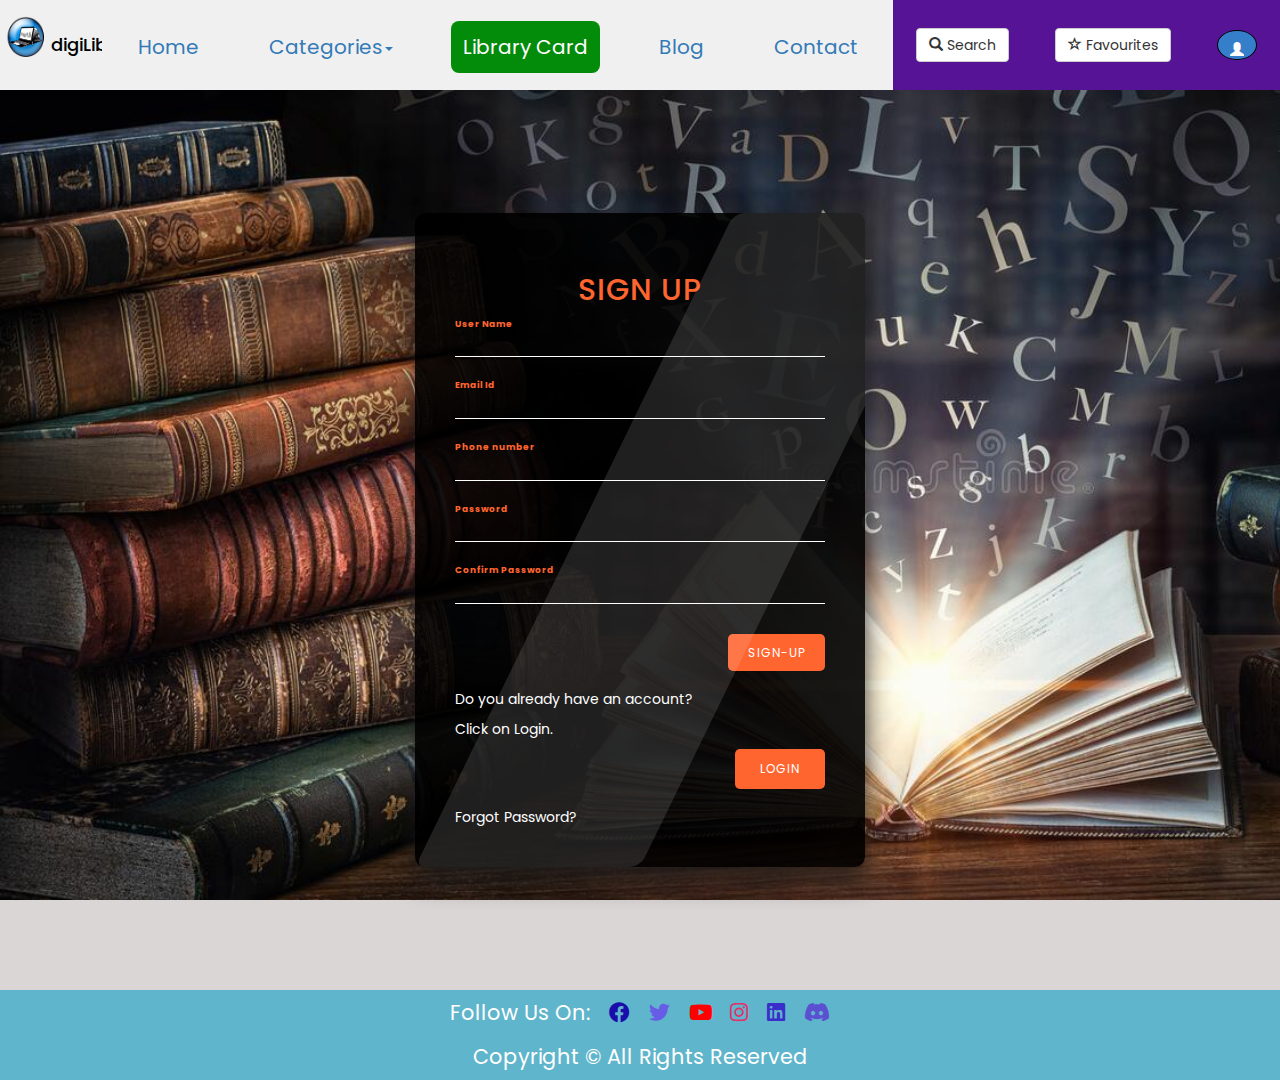
<file: digilibcard.html>
<!DOCTYPE html>
<html lang="en">
<head>
    <meta charset="UTF-8">
    <meta http-equiv="X-UA-Compatible" content="IE=edge">
    <meta name="viewport" content="width=device-width, initial-scale=1.0">
    <link rel="stylesheet" href="http://maxcdn.bootstrapcdn.com/bootstrap/3.3.5/css/bootstrap.min.css">
    <script src="https://ajax.googleapis.com/ajax/libs/jquery/1.11.3/jquery.min.js"></script>    
    <script src="http://maxcdn.bootstrapcdn.com/bootstrap/3.3.5/js/bootstrap.min.js"></script>
    <link href="https://fonts.googleapis.com/css2?family=Poppins&display=swap" rel="stylesheet">
    <link rel="icon" href="./images/favicon (1).ico">
    <link rel="stylesheet" href="https://use.fontawesome.com/releases/v5.0.7/css/all.css">
    <link rel="stylesheet" href="style.css">
    <title>digiLib | Library Card</title>
</head>

<style>
  body{
    background-image: url(./images/lib_card_back.jpg);
    background-size: cover;
    background-attachment: fixed;
  }
</style>

<body id="lib_card_body">
  <header>
    <div class="logo-container">
      <div class="logo-img">
          <img class="logo" src="./images/logo_grad blue.png" alt="logo">
      </div>
      <div class="logo-text-div">
          <h4 class="logo-text"><a href="./index.html">digiLib</a></h4>
      </div>
    </div>

    <div class="nav-links">
            <div class="adiv"><a href="./index.html" class="nav-link" id="home">Home</a></div>
            <div class="adiv">
                <div class="dropdown">
                    <a href="./categories.html" class="nav-link" id="categories">
                    Categories<span class="caret"></span></a>
                    <div class="drp-dwn">
                        <div class="drp-dwn-clm">
                            <ul class="dropdown-menu">
                              <li><a href="./categories.html#maths">Mathematics</a></li>
                              <li><a href="./categories.html#physics">Physics</a></li>
                              <li><a href="./categories.html#chemistry">Chemistry</a></li>
                              <li><a href="./categories.html#biology">Biology</a></li>
                              <li><a href="./categories.html#comics">Comics</a></li>
                              <li><a href="./categories.html#cs">Computer Science</a></li>
                              <li><a href="./categories.html#civil">Civil Engineering</a></li>
                            </ul>
                        </div>
                    </div>
                </div>
            </div>
            <div class="adiv"><a href="./digilibcard.html" class="nav-link lactive" id="card">Library Card</a></div>
            <div class="adiv"><a href="./blog.html" class="nav-link" id="blog">Blog</a></div>
            <div class="adiv"><a href="./contact.html" class="nav-link" id="contact">Contact</a></div>
    </div>

    <div class="search-user">            
        <li>
          <button class="btn btn-default">
              <span class="glyphicon glyphicon-search"></span> Search
          </button>
        </li>
        <li>
          <button class="btn btn-default">
              <span class="glyphicon glyphicon-star-empty"></span> Favourites
          </button>
        </li>
        <li>
          <div class="dropdown">

            <button class="btn btn-primary dropdown-toggle" data-toggle="dropdown" id="subscribe-btn" type="button">
                <span class="glyphicon glyphicon-user" id="user-dp"></span>
            </button>                    

            <ul class="dropdown-menu" id="user-drpdwn">
                <li class="dropdown-header"></li>
                <li><a href="#">Your Account <span class="glyphicon glyphicon-user"></span></a></li>
                <li><a href="#">Downloads &nbsp;<span class="glyphicon glyphicon-download-alt"></span></a></li>
                <li class="disabled"><a href="#">Option 3</a></li>
                <li><a href="#">Notifications <span class="glyphicon glyphicon-bell"></span></a></li>
                <li class="divider"></li>
                <li class="dropdown-header"></li>
                <li><a href="#">Log Out &nbsp; <span class="glyphicon glyphicon-log-out"></span></a></li>
                <li><a href="#">Option 6</a></li>
            </ul>
        </div> 
        </li>
    </div>

  
  </header>

  <div class="login-wrapper">
    <form action="" class="form">
      <h2>SIGN UP</h2>
      <div class="input-group">
        <input type="text" name="loginUser" id="loginUser" required>
        <label for="loginUser">User Name</label>
      </div>
      <div class="input-group">
        <input type="email" name="loginUser" id="loginUser" required>
        <label for="loginUser">Email Id</label>
      </div>
      <div class="input-group">
        <input type="number" name="loginUser" id="loginUser" required>
        <label for="loginUser">Phone number</label>
      </div>
      <div class="input-group">
        <input type="password" name="loginPassword" id="loginPassword" required>
        <label for="loginPassword">Password</label>
      </div>
      <div class="input-group">
        <input type="password" name="loginPassword" id="loginPassword" required>
        <label for="loginPassword">Confirm Password</label>
      </div>
      <input type="submit" value="Sign-up" class="submit-btn log_sign">

      <p>Do you already have an account?</p>
      <p>Click on Login.</p>
      <a href="./log_in.html" class="btn submit-btn log_in">Login</a>
      
      <a href="#forgot-pw" class="forgot-pw" data-toggle="modal" data-target="#forgot-pw">Forgot Password?</a>
    </form>
  
    <div class="modal fade" id="forgot-pw">
      <div class="modal-dialog" id="modal-box">
        <form action="" class="form" id="frgt">
          <div class="modal-header">
            <a href="#" class="close" data-dismiss="modal">&times;</a>
            <h2>Reset Password</h2>
          </div>
          <div class="modal-body" id="modal-body ">
            <div class="input-group">
              <input type="email" name="email" id="email" required>
              <label for="email">Email</label>
            </div>
            <div class="input-group">
              <input type="text" name="name" id="" required>
              <label for="email">Favourite Book</label>
            </div>
          </div>
          <div class="modal-footer">
            <input type="submit" value="Submit" class="submit-btn log_sign">
          </div>
        </form>
      </div>
    </div>
  </div>

  <div class="footer">
    <div class="media">
        Follow Us On:
        <a href="#" class="fab fa-facebook icons"></a>
        <a href="#" class="fab fa-twitter icons"></a>
        <a href="#" class="fab fa-youtube icons"></a>
        <a href="#" class="fab fa-instagram icons"></a>
        <a href="#" class="fab fa-linkedin icons"></a>
        <a href="#" class="fab fa-discord icons"></a>
    </div>
    <div class="copyright">Copyright &copy; All Rights Reserved</div>
</div>

    
</body>
</html>
</file>
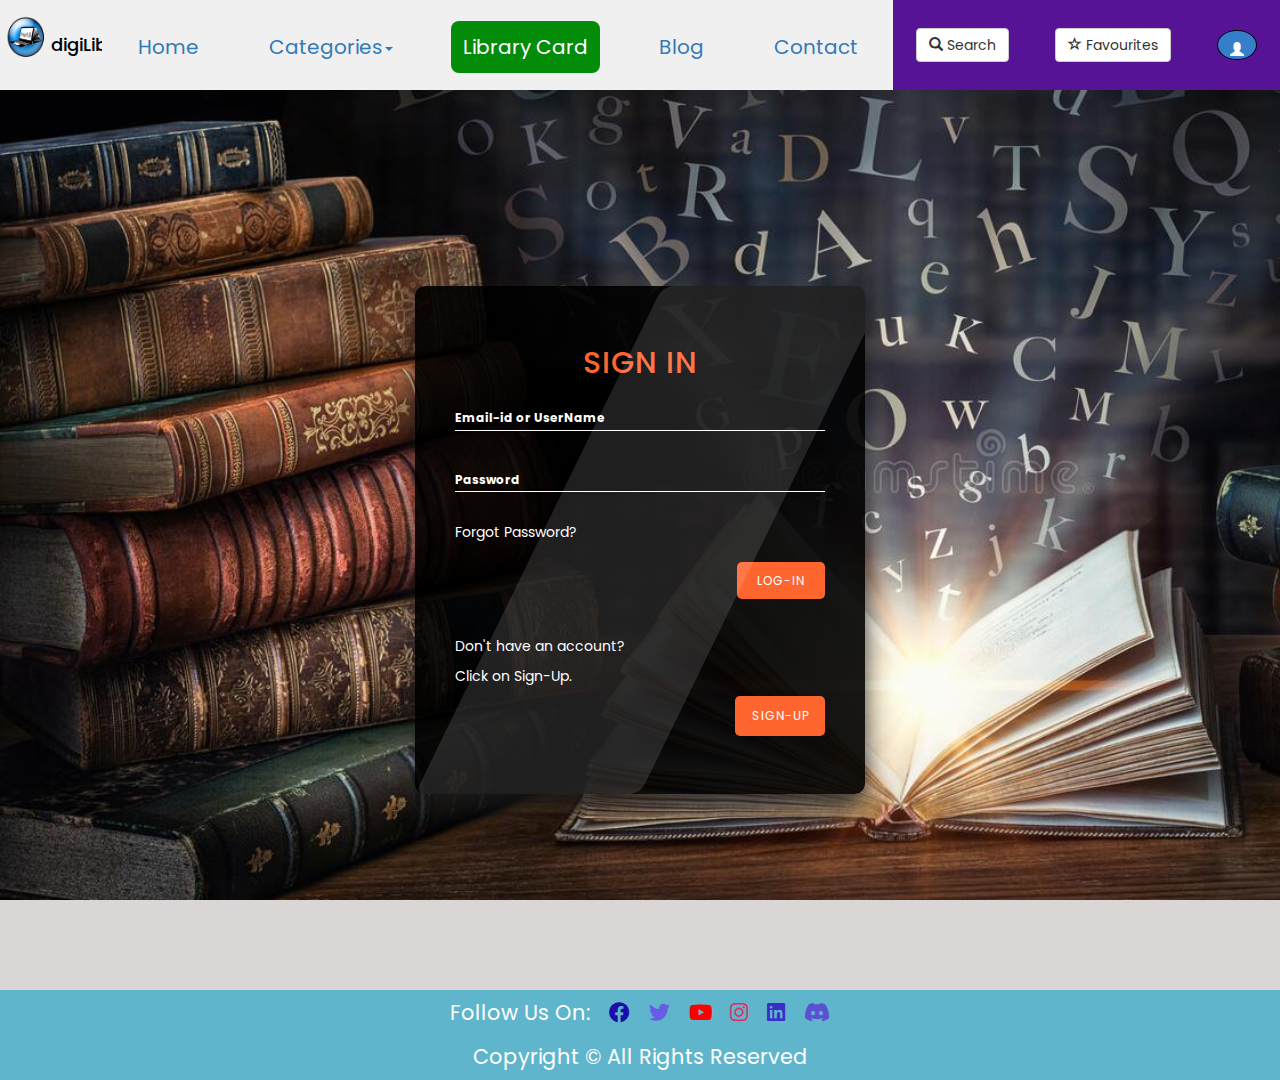
<file: log_in.html>
<!DOCTYPE html>
<html lang="en">
<head>
    <meta charset="UTF-8">
    <meta http-equiv="X-UA-Compatible" content="IE=edge">
    <meta name="viewport" content="width=device-width, initial-scale=1.0">
    <link rel="stylesheet" href="http://maxcdn.bootstrapcdn.com/bootstrap/3.3.5/css/bootstrap.min.css">
    <script src="https://ajax.googleapis.com/ajax/libs/jquery/1.11.3/jquery.min.js"></script>    
    <script src="http://maxcdn.bootstrapcdn.com/bootstrap/3.3.5/js/bootstrap.min.js"></script>
    <link href="https://fonts.googleapis.com/css2?family=Poppins&display=swap" rel="stylesheet">
    <link rel="icon" href="./images/favicon (1).ico">
    <link rel="stylesheet" href="https://use.fontawesome.com/releases/v5.0.7/css/all.css">
    <link rel="stylesheet" href="style.css">
    <title>digiLib | Library Card</title>
</head>

<style>
  body{
    background-image: url(./images/lib_card_back.jpg);
    background-size: cover;
    background-attachment: fixed;
  }
</style>


<body id="lib_card_body">
    <header>
      <div class="logo-container">
        <div class="logo-img">
            <img class="logo" src="./images/logo_grad blue.png" alt="logo">
        </div>
        <div class="logo-text-div">
            <h4 class="logo-text"><a href="./index.html">digiLib</a></h4>
        </div>
      </div>
  
      <div class="nav-links">
              <div class="adiv"><a href="./index.html" class="nav-link" id="home">Home</a></div>
              <div class="adiv">
                  <div class="dropdown">
                      <a href="./categories.html" class="nav-link" id="categories">
                      Categories<span class="caret"></span></a>
                      <div class="drp-dwn">
                          <div class="drp-dwn-clm">
                              <ul class="dropdown-menu">
                                <li><a href="./categories.html#maths">Mathematics</a></li>
                                <li><a href="./categories.html#physics">Physics</a></li>
                                <li><a href="./categories.html#chemistry">Chemistry</a></li>
                                <li><a href="./categories.html#biology">Biology</a></li>
                                <li><a href="./categories.html#comics">Comics</a></li>
                                <li><a href="./categories.html#cs">Computer Science</a></li>
                                <li><a href="./categories.html#civil">Civil Engineering</a></li>
                              </ul>
                          </div>
                      </div>
                  </div>
              </div>
              <div class="adiv"><a href="./digilibcard.html" class="nav-link lactive" id="card">Library Card</a></div>
              <div class="adiv"><a href="./blog.html" class="nav-link" id="blog">Blog</a></div>
              <div class="adiv"><a href="./contact.html" class="nav-link" id="contact">Contact</a></div>
      </div>
  
      <div class="search-user">            
          <li>
            <button class="btn btn-default">
                <span class="glyphicon glyphicon-search"></span> Search
            </button>
          </li>
          <li>
            <button class="btn btn-default">
                <span class="glyphicon glyphicon-star-empty"></span> Favourites
            </button>
          </li>
          <li>
            <div class="dropdown">
  
              <button class="btn btn-primary dropdown-toggle" data-toggle="dropdown" id="subscribe-btn" type="button">
                  <span class="glyphicon glyphicon-user" id="user-dp"></span>
              </button>                    
  
              <ul class="dropdown-menu" id="user-drpdwn">
                  <li class="dropdown-header"></li>
                  <li><a href="#">Your Account <span class="glyphicon glyphicon-user"></span></a></li>
                  <li><a href="#">Downloads &nbsp;<span class="glyphicon glyphicon-download-alt"></span></a></li>
                  <li class="disabled"><a href="#">Option 3</a></li>
                  <li><a href="#">Notifications <span class="glyphicon glyphicon-bell"></span></a></li>
                  <li class="divider"></li>
                  <li class="dropdown-header"></li>
                  <li><a href="#">Log Out &nbsp; <span class="glyphicon glyphicon-log-out"></span></a></li>
                  <li><a href="#">Option 6</a></li>
              </ul>
          </div> 
          </li>
      </div>
  
    
    </header>
  
    <div class="login-wrapper">
      <form action="" class="form" id="loginForm">
        <div id="log-remove">
          <h2>SIGN IN</h2>
          <div class="alert alert-success fade in" id="login-success">
            <a href="#" class="close" data-dismiss="alert">&times;</a>
            <strong>Successfully logged out!.</strong>
          </div>
          <div class="alert alert-danger fade in" id="login-error">                                   <!--fade in: helps to fade when the dismiss button is clicked-->
            <a href="#" class="close" data-dismiss="alert">&times;</a>              <!--close class is helpful in removing the content we want. &times; is used to create a 'x' mark on the element.-->
            <strong id="log-err-msg"></strong>
          </div>
          <div class="input-group">
            <input type="text" name="loginUser" id="loginUser" placeholder=" " required>
            <label for="loginUser">Email-id or UserName</label>
          </div>
          <div class="input-group">
            <input type="password" name="loginPassword" id="loginPassword" placeholder=" " required>
            <label for="loginPassword">Password</label>
          </div>
          <a href="#forgot-pw" class="forgot-pw" data-toggle="modal" data-target="#forgot-pw">Forgot Password?</a> <br><br>
          <input type="submit" value="Log-in" class="submit-btn log_sign">
          
    
          <p id="frgt-log">Don't have an account?</p>
          <p>Click on Sign-Up.</p>
          <a href="./digilibcard.html" class="btn submit-btn log_in">Sign-Up</a>
        </div>
        <div class="login-invisible" id="log-success-name">
          <img src="./images/tickmark.png" class="tick" alt="">
          <h3></h3>
          <button id="log-out-btn" class="submit-btn log_sign">Log-out</button>
        </div>
      </form>
    </div>

    <div class="modal fade" id="forgot-pw">
      <div class="modal-dialog" id="modal-box">
        <form action="" class="form" id="frgt">
          <div class="modal-header">
            <a href="#" class="close" data-dismiss="modal">&times;</a>
            <h2>Reset Password</h2>
          </div>
          <div class="modal-body" id="modal-body ">
            <div class="input-group">
              <input type="email" name="email" id="frgt-email" placeholder=" " required>
              <label for="email">Email</label>
            </div>
            <div class="input-group">
              <input type="text" name="name" id="fav-book" placeholder=" " required>
              <label for="email">Favourite Book</label>
            </div>
            <div class="input-group">
              <input type="password" name="newPassword" id="newPassword" placeholder=" " required>
              <label for="frgtPassword">New Password</label>
            </div>
          </div>
          <div class="modal-footer">
            <input type="submit" value="Submit" class="submit-btn log_sign">
          </div>
        </form>
      </div>
    </div>
  
    <div class="footer">
      <div class="media">
          Follow Us On:
          <a href="#" class="fab fa-facebook icons"></a>
          <a href="#" class="fab fa-twitter icons"></a>
          <a href="#" class="fab fa-youtube icons"></a>
          <a href="#" class="fab fa-instagram icons"></a>
          <a href="#" class="fab fa-linkedin icons"></a>
          <a href="#" class="fab fa-discord icons"></a>
      </div>
      <div class="copyright">Copyright &copy; All Rights Reserved</div>
  </div>

  <script src="./script.js"></script>
  
      
</body>
</html>
</file>
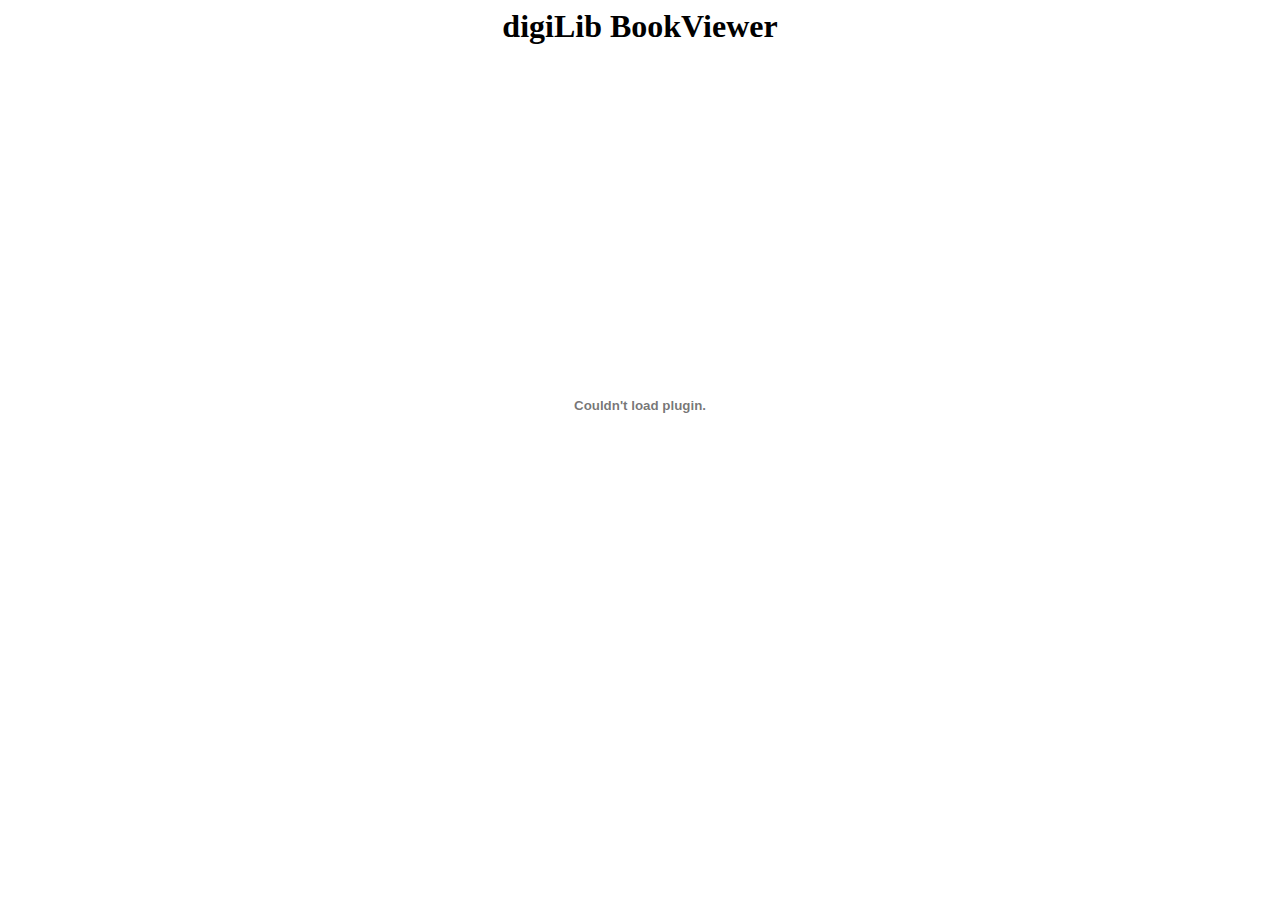
<file: pdfpage.html>
<html>
<head>
	<title>Book</title>
	<style>
		.container{ padding-top: 2px;}
	</style>
</head>

<body>
	<h1 style="text-align:center; font-family: consolas;"> digiLib BookViewer </h1>
	<div class="container"> 
		
		<embed src="./books/math.pdf" type="application/pdf" width="100%" height="675px" />
	</div>
	
</body>
</html>
</file>
<file: style.css>
*{
    margin: 0;
    padding: 0;
    box-sizing: border-box;
    font-family: 'Poppins', sans-serif;
}

header{
    display: flex;
    height: 10vh;
    margin: auto;
}

.logo-container, .nav-links, .search-user{
    display: flex;
}

.logo-container, .nav-links{
    background-color: rgb(240, 240, 240);
}

.logo-container{
    width: 8%;
    align-items: center;
    display: flex;
    height: 100%;
}

.logo-img{
    height: fit-content;
    flex: 1;
    width: 50%;
    height: 100%;
}

.logo-text-div{
    flex: 1;
}

.logo-text a{
    text-decoration: none;
    color: black;
}

.logo{
    background-repeat: no-repeat;
    background-size: cover;
    margin-top: 15px;
    height: calc(16px + 2vw);
    width: calc(16px + 3vw);
}

.nav-links{
    width: 61.8%;
    font-size: 27px;
}

.nav-links{
    list-style: none;
    justify-content: space-around;
    height: 100%;
    align-items: center;
    display: flex;
}

.nav-link{
    font-size: 20px;
    text-align: center;
    padding: 12px;
}

#home, #categories, #card, #blog, #contact{
    text-decoration: none;
}

.adiv .dropdown{
    display: inline;
}

.adiv .dropdown-menu a{
    display: block;
}

.adiv .dropdown:hover .dropdown-menu {
    display: block;
    margin-top: 5%;
}

.adiv .drp-dwn{
    display: flex;
}



.search-user{
    width: 30.2%;
    min-width: 0;
    list-style: none;
    align-items: center;
    justify-content: space-around;
    background-color: rgb(87, 19, 150);
}

#subscribe-btn{
    height: 2.4vw;
    border-radius: 50%;
    background-color: #20c3ec9c;
    border: 1px solid black;
}

#user-dp{
    vertical-align: middle;
    overflow: hidden;
}

#user-drpdwn{
    top: 110%;
    left: -210%;
}

.adiv{
    height: 100%;
    text-align: center;
    vertical-align: middle;
    line-height: 10vh;
    
}

.nav-link:hover{
    background-color: rgb(213, 216, 213);
    border-radius: 8px;
}

.lactive{
    background-color: rgb(3, 139, 10);
    border-radius: 8px;
    color: white;
}

#myCarousel{
    height: 38vw;
}

.carousel-indicators li{
    border-radius: 0 !important;
    height: 0.4rem !important;
    width: 4vw !important;
}

.carousel-inner{
    height: 100%;
}

.item{
    height: 100%;
}

.car-flex{
    height: 100%;
    display: flex;
}

.empty1{
    height: 100%;
    width: 8%;
    background-color: rgb(240, 240, 240);
}

.cont{
    height: 100%;
    width: 41.8%;
    background-color: rgb(240, 240, 240);
    padding-top: 2%;
}

.search{
    border-radius: 30px;
    border: 2px solid black;
    width: 95%;
    height: 3vw;
    overflow: hidden !important;
    margin-top: 3%;
}

.search-inp{
    border-radius: 20px;
    border: none;
    height: 100%;
    box-shadow: none !important;
}

.search-inp::placeholder{
    font-size: 1vw;                                             /**/
}

.search-span{
    background-color: white;
    width: 7.8vw !important;
}

.search-btn{
    width: 98%;
    background-color: orange;
    font-size: 1.1vw;
    border-radius: 25px !important;
}

.search-btn:hover{
    background-color: rgb(219, 150, 21);
}

.empty2{
    height: 100%;
    width: 20%;
    background-color: rgb(240, 240, 240);
}

.carousel-img{
    position: absolute;
    width: 27vw;
    height: 35vw;
    margin-left: 52%;
    margin-top: 3vw;
}

.top-line{
    font-size: 2.5vw;
    font-family: 'Domine', serif;
    font-style: italic;
    font-weight: 100;
}

.e-lib{
    font-size: 3.5vw;
    font-family: 'Spectral', serif;
    margin-bottom: 0;
    margin-top: 10%;
}

.e-lib-under{
    width: 10vw;
    height: 0.5vw;
    background-color: #0067B9;
    margin-bottom: 15%;
    border-radius: 4px;
    margin-left: 1.2vw;
    margin-top: 0;
}

.xyz{
    height: 100%;
    width: 30.2%;
    background-color: rgb(87, 19, 150);    
}



.arc{
    width: 5.5vw;
    height: 11vw;
    margin-left: 31.5%;
    margin-top: 50%;
    border-radius: 0 150px 150px 0;
    background-color: rgb(54, 18, 88);
    margin-top: 50%;
    padding-top: 5%;
}

.semi-circle{
    width: 4vw;
    height: 8vw;
    background-color: rgb(232, 190, 172);
    border-radius: 0 150px 150px 0;
}

.emoji1, .emoji2, .emoji3{
    position: absolute;
    background-color: white;
    border-radius: 50%;
    font-size: 2vw;
    cursor: pointer;
}

.emoji1{    
    margin: 11.5%;
    margin-left: 11%;
}

.emoji2{
    overflow: hidden;
    margin: 18.8%;
    margin-left: 16.5%;
}

.emoji3{
    margin: 11.5%;
    margin-top: 27%;
    margin-left: 11%;
}

#larrow, #rarrow{
    background: none;
    width: 7% !important;
}

.carousel-fade .carousel-inner .item {
  opacity: 0;
  transition-property: opacity;
}

.carousel-fade .carousel-inner .active {
  opacity: 1;
}

.carousel-fade .carousel-inner .active.left,
.carousel-fade .carousel-inner .active.right {
  left: 0;
  opacity: 0;
  z-index: 1;
}

.carousel-fade .carousel-inner .next.left,
.carousel-fade .carousel-inner .prev.right {
  opacity: 1;
}

.carousel-fade .carousel-control {
  z-index: 2;
}

@media all and (transform-3d), (-webkit-transform-3d) {
    .carousel-fade .carousel-inner > .item.next,
    .carousel-fade .carousel-inner > .item.active.right {
      opacity: 0;
      -webkit-transform: translate3d(0, 0, 0);
              transform: translate3d(0, 0, 0);
    }
    .carousel-fade .carousel-inner > .item.prev,
    .carousel-fade .carousel-inner > .item.active.left {
      opacity: 0;
      -webkit-transform: translate3d(0, 0, 0);
              transform: translate3d(0, 0, 0);
    }
    .carousel-fade .carousel-inner > .item.next.left,
    .carousel-fade .carousel-inner > .item.prev.right,
    .carousel-fade .carousel-inner > .item.active {
      opacity: 1;
      -webkit-transform: translate3d(0, 0, 0);
              transform: translate3d(0, 0, 0);
    }
}

.intro{
    display: flex;
    height: 35vw;
    padding: 5%;
    padding-right: 0;
}

#intro-text{
    flex: 5;
    padding-top: 4%;
    font-family: 'Open Sans', sans-serif;
}

.anime{
    flex: 4;
    text-align: center;
    height: 100%;
    width: 100%;
    vertical-align: middle;
    line-height: 100%;
}
svg{
    height: 100%;
}

#meditate{
    animation: up-down 1s ease-in-out infinite alternate;
}

@keyframes up-down{
    from{
        transform: translateY(-20px);
    }
    to{
        transform: translateY(20px);
    }
}

.quotes{
    display: flex;
    height: 30vw;
    background-color: white;
}

.thumbs-up{
    flex: 1;
    overflow: hidden;
    padding: 2%;
}

.thumbs-up img{
    width: 100%;
    height: 100%;
    object-fit: contain;
}

.quote{
    flex: 2;
    padding-top: 6%;
    padding-left: 10%;
}

#popular{
    margin: 0;
    padding-top: 4%;
    padding-left: 1%;
    background-color: rgba(248, 248, 248, 0.774);
    font-family: 'Martel Sans', sans-serif;
}

#popular-books{
    background-color: rgba(248, 248, 248, 0.774);
}

#popular-books .swiper .swiper-wrapper .swiper-slide{
    background-color: rgba(248, 248, 248, 0.774);
}

.book-numbers{
    padding: 2%;
    background-color: rgba(248, 248, 248, 0.774);
}

.book-numbers .row{
    display: flex;
    justify-content: space-around;
}

.info{
    padding: 1%;
    padding-top: 0.5%;
    border: 1px;
    border-radius: 5px;
    background-color: rgb(241, 241, 241);
    box-shadow: 0 0 5px 0 rgba(0, 0, 0, 0.603);
}

.subscription-offers{
    display: flex;
    align-items: center;
    justify-content: space-around;
    text-align: center;
    padding: 2%;
}

.subscription{
    background: linear-gradient(#E6EFF8, #B8D2EA);
}

.subscrb_h{
    padding-top: 2%;
    font-size: 3.8vw;
    font-family: 'Martel Sans', sans-serif;
    text-align: center;
}

.basic, .standard, .gold{
    height: 33vw;
    padding: 3.5%;
    background-color: rgb(248, 248, 248);
    border-radius: 3px;
}

.basic{
    padding: 2%;
    padding-top: 3.5%;
}

.plan_h{
    font-size: 3vw;
    padding-bottom: 0;
    margin-bottom: 0;
}

.plan_underline{
    height: 4px;
    width: 2.5vw;
    margin: auto;
    margin-bottom: 5%;
    background-color: #0182B3;
    color: blue;
}

.money{
    font-size: 3vw;
    margin-bottom: 0;
}

.buy-plan{
    padding: 4%;
    width: 10vw;
    background-color: #40B8D4;
    border: none;
    border-radius: 2px;
    color: white;
}

.basic .buy-plan{
    margin-top: 5.3vw;
}

.standard .buy-plan, .gold .buy-plan{
    margin-top: 3.4vw;
}


.features{
    font-size: 1.1em;
    text-align: left;
    font-family: sans-serif;
}

.join-us{
    display: flex;
    background-color: rgb(87, 19, 150);
}

.join-us-text{
    flex: 2;
    color: white;
    padding-top: 7%;
    padding-left: 8%;
    font-size: 3.7vw;
    font-family: 'Kanit', sans-serif;
}

.join-us-btn{
    font-size: calc(10px + 1.3vw);
    background: none;
    border: 1px solid black;
    padding: 1% 2% 1% 2%;
    border-radius: 5px;
    background-color: rgb(14, 160, 14);
    cursor: pointer;
    color: white;
}

.join-us-btn:hover{
    color: white;
    background-color: rgb(31, 112, 31);
}

#join-btn{
    text-decoration: none !important;
}

.group-study{
    flex: 1;
    padding: 5%;
}

.group-study img{
    height: 100%;
    width: 100%;
}

.footer{
    display: flex;
    flex-direction: column;
    align-items: center;
    justify-content: space-around;
    height: 7vw;
    background-color: rgba(32, 164, 197, 0.664);
    color: white;
    font-size: calc(8px + 1vw);                                /**/
}

.media{
    width: 100%;
    text-align: center;
}

.media a{
    text-decoration: none;
}

.icons{
    margin-left: 1%;
}

.copyright{
    width: 100%;
    text-align: center;
    overflow: hidden;
}


/*Categories Page*/

.categories{
    background-color:rgb(235, 235, 235);
}

.cat-name{
    padding-top: 2%;
    padding-left: 0.5%;
    color:black;
    margin-bottom: 0;
    font-family: 'Spline Sans', sans-serif;
    font-weight: bold; 
}

.books-slider{
    height: 20vw;
}

.books-slider img{
    max-height: 100%;
    height: auto;
}

.swiper {
width: 100%;
height: 100%;
}


.swiper-slide {
background-color: rgb(0, 0, 0);
text-align: center;
font-size: 18px;
background: white;

/*Own*/
transition: 250ms all;

/* Center slide text vertically */
display: -webkit-box;
display: -ms-flexbox;
display: -webkit-flex;
display: flex;
-webkit-box-pack: center;
-ms-flex-pack: center;
-webkit-justify-content: center;
justify-content: center;
-webkit-box-align: center;
-ms-flex-align: center;
-webkit-align-items: center;
align-items: center;
}

.swiper-slide a img{
    border-radius: 5px;
}

.swiper-slide:hover{
    transform: scale(1.1);
    z-index: 1;
}

.swiper-slide:first-child:hover{
    margin: 0 10px 0 30px;
}

.swiper-slide:last-child:hover{
    margin: 0 -20px 0 -10px;
}

.swiper-slide:nth-child(7):hover{
    margin: 0 -20px 0 -10px;
}

:root{
    --swiper-theme-color: #fff;
}

.swiper-slide img {
display: block;
width: 100%;
height: 100%;
object-fit: cover;
}

.swiper-button-next, .swiper-button-prev{
    height: 4vw !important;
    color: black;
    background-image: linear-gradient(rgb(0, 0, 0, 0) rgb(0, 0, 0, 0.8));
}

.swiper-slide{
    background-color:rgb(235, 235, 235);
}

.books-info{
    background-color: rgb(235, 235, 235);
}

.bookpic{
    padding: 2%;
    margin: 1%;
    padding-top: 0;
    float: left;
}

.books-info .container{
    margin: 2%;
    margin-top: 1%;
    margin-bottom: 0;
    padding: 1%;
    padding-left: 4%;
}

.booktitle{
    margin-top: 2%;
    font-family: Verdana, Geneva, Tahoma, sans-serif;
    font-size: 2.2vw;
}

.tabledetails{
    margin-top: 2%;
    margin-left: 10%;
    font-size: 1.23vw;
    font-family: Verdana, Geneva, Tahoma, sans-serif;
}

/* CSS */
.button-1 {
background-image: linear-gradient(#42A1EC, #0070C9);
border: 1px solid #0077CC;
border-radius: 4px;
box-sizing: border-box;
color: #FFFFFF;
cursor: pointer;
direction: ltr;
display: block;
font-family: "SF Pro Text","SF Pro Icons","AOS Icons","Helvetica Neue",Helvetica,Arial,sans-serif;
font-size: 1.1vw;
font-weight: 400;
letter-spacing: -.022em;
line-height: 1.47059;
min-width: 30px;
overflow: visible;
padding: 0.26vw 0.8vw;
text-align: center;
vertical-align: baseline;
user-select: none;
-webkit-user-select: none;
touch-action: manipulation;
white-space: nowrap;
}

.button-1:disabled {
cursor: default;
opacity: .3;
}

.button-1:hover {
background-image: linear-gradient(#51A9EE, #147BCD);
border-color: #1482D0;
text-decoration: none;
}

.button-1:active {
background-image: linear-gradient(#3D94D9, #0067B9);
border-color: #006DBC;
outline: none;
}

.button-1:focus {
box-shadow: rgba(131, 192, 253, 0.5) 0 0 0 3px;
outline: none;
}
.button-2 {
background-image: linear-gradient(#ec4242, #c90000);
border: 1px solid #cc0000;
border-radius: 4px;
box-sizing: border-box;
color: #FFFFFF;
cursor: pointer;
direction: ltr;
display: block;
font-family: "SF Pro Text","SF Pro Icons","AOS Icons","Helvetica Neue",Helvetica,Arial,sans-serif;
font-size: 1.1vw;
font-weight: 400;
letter-spacing: -.022em;
line-height: 1.47059;
min-width: 30px;
overflow: visible;
padding: 0.26vw 0.8vw;
text-align: center;
vertical-align: baseline;
user-select: none;
-webkit-user-select: none;
touch-action: manipulation;
white-space: nowrap;
}

.button-2:disabled {
cursor: default;
opacity: .3;
}

.button-2:hover {
background-image: linear-gradient(#ee5151, #cd1442);
border-color: #d01414;
text-decoration: none;
}

.button-2:active {
background-image: linear-gradient(#d93d3d, #b90000);
border-color: #bc0000;
outline: none;
}

.button-2:focus {
box-shadow: rgba(253, 131, 131, 0.5) 0 0 0 3px;
outline: none;
}
.button-1 a{
    text-decoration: none;
    color: white;
}
.morebooks{
    font-family: Verdana, Geneva, Tahoma, sans-serif;
    font-size: 1.6vw;
    padding-top: 2%;
    padding-left: 2%;
}

.morebooks p{
    margin-bottom: 0;
}

/* #cat-car1, #cat-car2{
    height: 18vw;
}

.book-link{
    height: 100%;
}

.book-link img{
    height: 100%;
    width: 100%;
}

.books{
    height: 100%;
    background-size: cover;
    overflow: hidden;
    padding: 0%;
    display: flex;
    align-items: center;
    justify-content: space-between;
}

.fchild{
    margin-left: 4.5%;
}

.lchild{
    margin-right: 4.5%;
}

#cat1-larrow, #cat1-rarrow, #cat2-larrow, #cat2-rarrow{
    width: 4% !important;
} */


/*Library card Page*/

#lib_card_body{
    background-color: rgb(218, 214, 214);
}

.login-wrapper {
height: 100vh;
display: flex;
justify-content: center;
align-items: center;
overflow: hidden;
}
.form {
position: relative;
width: 100%;
max-width: 450px;
padding: 40px 40px 40px;
background: rgba(0, 0, 0, 0.904);
border-radius: 10px;
color: #fff;
box-shadow: 0 15px 25px rgba(26, 25, 25, 0.8);
overflow: hidden;
}
.form::before {
content:'';
position: absolute;
top: 0;
left: 0;
width: 50%;
height: 100%;
background: rgba(255,255,255, 0.12);
transform: skewX(-26deg);
transform-origin: bottom left;
border-radius: 10px;
pointer-events: none;
}
.form h2 {
text-align: center;
letter-spacing: 1px;
margin-bottom: 2rem;
color: #ff652f;
}

#form-success, #form-error, #login-success, #login-error{
    display: none;
}

.form .input-group {
position: relative;
}
.form .input-group input {
width: 100%;
padding: 1px 0;
font-size: 2rem;
letter-spacing: 1px;
margin-bottom: 30px;
border: none;
border-bottom: 1px solid #fff;
outline: none;
background-color: transparent;
color: inherit;
}
.form .input-group label {
position: absolute;
top: 0;
left: 0;
padding: 10px 0;
font-size: 1.2rem;
pointer-events: none;
transition: .3s ease-out;
}
.form .input-group input:focus + label,
.form .input-group input:valid + label,
.form .input-group input:not(:placeholder-shown) + label {
transform: translateY(-18px);
color: #ff652f;
font-size: 0.9rem;
}

#loginPassword, #loginCPassword {
    color: white;
}
::-ms-reveal {
    filter: invert(100%);
}

.log_sign {
    display: block;
    margin-left: auto;
    border: none;
    outline: none;
    background: #ff652f;
    font-size: 1.2rem;
    text-transform: uppercase;
    letter-spacing: 1px;
    padding: 10px 20px;
    border-radius: 5px;
    cursor: pointer;
    margin-bottom: 5%;
}

.log_in{
    width: 90px;
    text-decoration: none;
    color: white;
    display: block;
    margin-left: auto;
    border: none;
    outline: none;
    background: #ff652f;
    font-size: 1.2rem;
    text-transform: uppercase;
    letter-spacing: 1px;
    padding: 3% 2%;
    border-radius: 5px;
    cursor: pointer;
    margin-bottom: 5%;
}

.log_in:hover{
    color: white;
}

#log-success-name{
    text-align: center;
}

.tick{
    width: 15vw;
    height: 15vw;
}

#log-success-name h3{
    color: #ff652f;
}

#log-out-btn{
    margin-top: 10%;
    margin-left: 37%;
}

.forgot-pw {
color: inherit;
}

#modal-box{
display: flex;
justify-content: center;
width: 80%;
}

.login-invisible{
    display: none;
}

/* #forgot-pw {
display: flex;
justify-content: center;
align-items: center;
top: 0;
left: 0;
right: 0;
height: 0;
z-index: 1;
background: #fff;
opacity: 0;
transition: 0.6s;
} */

#frgt{
width: 100%;
margin: 0;
background: #221e1e;
}

#frgt-log{
    padding-top: 5%;
}

.modal-body{
text-decoration: none;
}

#modal-body{
padding-top: 10%;
}

#forgot-pw:target {
height: 100%;
opacity: 1;
}
.modal-header .close {
position: absolute;
right: 1.5rem;
top: 0.8rem;
font-size: 3rem;
font-weight: 900;
text-decoration: none;
color: inherit;
}
.submit-btn{
text-align: center;

}



/*Blog Page*/

.blog1{
    display: flex;
    align-items: center;
    justify-content: space-around;
    padding: 2%;
    background-color: rgb(83, 83, 184);
    height: 35vw;
}

.blog1-img{
    flex: 5;
    width: 100%;
    height: 100%;
    padding: 1% 3% 1% 0;
}

.blog1-img img{
    width: 100%;
    height: 100%;
}

.blog1-txt{
    flex: 4;
    padding: 2%;
    font-size: 1.4vw;
}

.blog1-txt1{
    font-size: 1.8vw;
}

.blog1-txt2{
    font-size: 2.3vw;
}

.blog-learn{
    padding: 1% 2% 1% 2%;
    border: 1px solid black;
    background-color: rgb(75, 173, 36);
    color: white;
}

.blog-learn:hover{
    text-decoration: none;
    color: rgb(230, 230, 230);
    background-color: rgb(60, 151, 24);
}

.blogs{
    height: 45vw;
    display: flex;
    align-items: center;
    justify-content: space-around;
    background-color: rgb(224, 224, 224);
    padding: 2%;
}

.blog2{
    display: flex;
    flex-direction: column;
    padding: 2%;
}

.blog2-img{
    flex: 1;
    width: 100%;
    height: 100%;
    padding: 8% 5% 2% 5%;
}

.blog2-img img{
    width: 100%;
    height: 100%;
    overflow: hidden;
}

.blog2-txt-box{
    flex: 2;
    padding: 5%;
    font-size: 1vw;
}

.blog2-txt1{
    font-size: 1.3vw;
}

.blog2-txt2{
    font-size: 1.6vw;
}

.blog-bdy{
    background-color: rgb(226, 235, 238);
}

.blog-post{
    display: flex;
    align-items: center;
    justify-content: center;
    flex-direction: column;
}

.blog-post h1{
    margin-top: 8%;
    margin-bottom: 3%;
}

.blog-more{
    margin-top: 4%;
    font-size: 1.2vw;
    margin-bottom: 4%;
}




/*Contact Page*/

.cntct-page-body{
    background-color: rgb(170, 213, 238);    
}

.container {
    width: 100%;
    padding-right: 15px;
    padding-left: 15px;
    margin-right: auto;
    margin-left: auto;
}

@media (min-width: 576px) {
    .container {
        max-width: 540px;
    }
}

@media (min-width: 768px) {
    .container {
        max-width: 720px;
    }
}

@media (min-width: 992px) {
    .container {
        max-width: 960px;
    }
}

@media (min-width: 1200px) {
    .container {
        max-width: 1140px;
    }
}

.row {
    display: -ms-flexbox;
    display: flex;
    -ms-flex-wrap: wrap;
    flex-wrap: wrap;
    margin-right: -15px;
    margin-left: -15px;
}

.column {
    position: relative;
    width: 100%;
    padding-right: 15px;
    padding-left: 15px;
    -ms-flex: 0 0 100%;
    flex: 0 0 100%;
    max-width: 100%;
}

@media (min-width: 576px) {
    .column {
        -ms-flex: 0 0 50%;
        flex: 0 0 50%;
        max-width: 50%;
    }
}

@media (min-width: 768px) {
    .column {
        -ms-flex: 0 0 33.333333%;
        flex: 0 0 33.333333%;
        max-width: 33.333333%;
    }
}

@media (min-width: 992px) {
    .column {
        -ms-flex: 0 0 25%;
        flex: 0 0 25%;
        max-width: 25%;
    }
}

.section-title {
    width: 100%;
    text-align: center;
    padding: 45px 0 30px 0;
}

.section-title::after {
    position: absolute;
    content: "";
    width: 50px;
    height: 5px;
    left: calc(50% - 25px);
    background: #353535;
}

.section-title h1 {
    color: #353535;
    font-size: 50px;
    letter-spacing: 5px;
    margin-bottom: 5px;
}

@media(max-width: 767.98px) {
    .section-title h1 {
        font-size: 40px;
        letter-spacing: 3px;
    }
}

@media(max-width: 567.98px) {
    .section-title h1 {
        font-size: 30px;
        letter-spacing: 2px;
    }
}

/**********************************/
/********* Team #6 Style **********/
/**********************************/
.team-6 {
    margin-bottom: 30px;
}

.team-6 .team-img {
    position: relative;
    font-size: 0;
    text-align: center;
    border-radius: 100%;
    margin-bottom: 30px;
    overflow: hidden;
}

.team-6 .team-img img {
    width: 100%;
    height: auto;
    border-radius: 100%;
    border: 15px solid #f3f4fa;
    transition: all .3s;
}

.team-6:hover .team-img img {
    border: 0px solid #f3f4fa;
}

.team-6 .team-content {
    text-align: center;
}

.team-6 .team-content h2 {
    font-size: 25px;
    font-weight: 700;
    letter-spacing: 2px;
    margin-bottom: 5px;
}

.team-6 .team-content a {
    font-size: 16px;
    font-weight: 300;
    margin-bottom:30px;
    text-decoration: none;
    cursor: pointer;
}

.team-6 .team-social {
    display: flex;
    align-items: center;
    justify-content: center;
    font-size: 0;
}

.team-6 .team-social a {
    color: #333333;
    font-weight: 400;
    outline: none;
    text-decoration: none;
    transition: 0.5s;
    display: inline-block;
    width: 40px;
    height: 40px;
    margin-right: 5px;
    padding: 11px 0 10px 0;
    font-size: 16px;
    line-height: 16px;
    text-align: center;
    color: #ffffff;
    border-radius: 100%;
    transition: all .3s;
}

.team-social a:hover,
.team-social a:active,
.team-social a:focus {
    outline: none;
    text-decoration: none;
}

.team-6 .team-social a.social-tw {
    background: #00acee;
}

.team-6 .team-social a.social-fb {
    background: #3b5998;
}

.team-6 .team-social a.social-li {
    background: #0e76a8;
}

.team-6 .team-social a.social-in {
    background: #3f729b;
}

.team-6 .team-social a.social-yt {
    background: #c4302b;
}

.team-6 .team-social a:last-child {
    margin-right: 0;
}

.team-6 .team-social a:hover {
    background: #222222;
}

#bhargav-img{
    background-color: rgba(79, 196, 255, 0.362);
}

.contact-page{
    height: 43vw;
    width: 85%;
    display: flex;
    align-items: center;
    justify-content: center;
    margin: 4% auto 4% auto;
    background-color: white;
}

.map-addr{
    height: 100%;
    width: 27%;
    background-color: rgb(124, 205, 252);
}

#map{
    text-align: center;
    width: 100%;
    height: 100%;
}

.empty3, .empty4{
    width: 15%;
}

.form-anime{
    width: 73%;
    height: 100%;
    display: flex;
    justify-content: center;
    margin: 0;
    padding: 1%;
}

#contact-info{
    width: 50%;
    height: 100%;
    padding-top: 2%;
}

.contact-anime{
    width: 50%;
    height: 100%;
    text-align: center;
    margin-top: 8%;
}

.contact-svg{
    margin: auto;
    height: 70%;
}



/* #contact-info{    
    background-color: rgb(50, 84, 233);
    border-radius: 10px;
    width: 38%;
    display: flex;
    flex-direction: column;
    align-items: center;
    border: 2px solid black;
    background: rgb(204, 140, 21);
    padding: 2%;
    box-shadow: 0px 1px 15px 9px rgba(0,0,0,0.63);
    -webkit-box-shadow: 0px 1px 15px 9px rgba(0,0,0,0.63);
    -moz-box-shadow: 0px 1px 15px 9px rgba(0,0,0,0.63);
} */

.contact-form{
    width: 90%;
    font-size: 1.2vw;
}

#contact-txt{
    font-size: 4vw;
}

.inp{
    outline: none;
    border: none;
    box-shadow: none;
    border-radius: 0;
    border-bottom: 1px solid black;
    padding-left: 1%;
}

.inp:focus{
    box-shadow: none;
}

.form-submit{
    text-align: center;
}

.fa-youtube{
    color: red;
}

.fa-facebook{
    color: #1a0dab;
}

.fa-twitter{
    color: #675ce6;
}

.fa-linkedin{
    color: #3a2dca;
}

.fa-discord{
    color: #5b50d1;
}

.fa-instagram{
    color: #E1306C;
}
</file>
